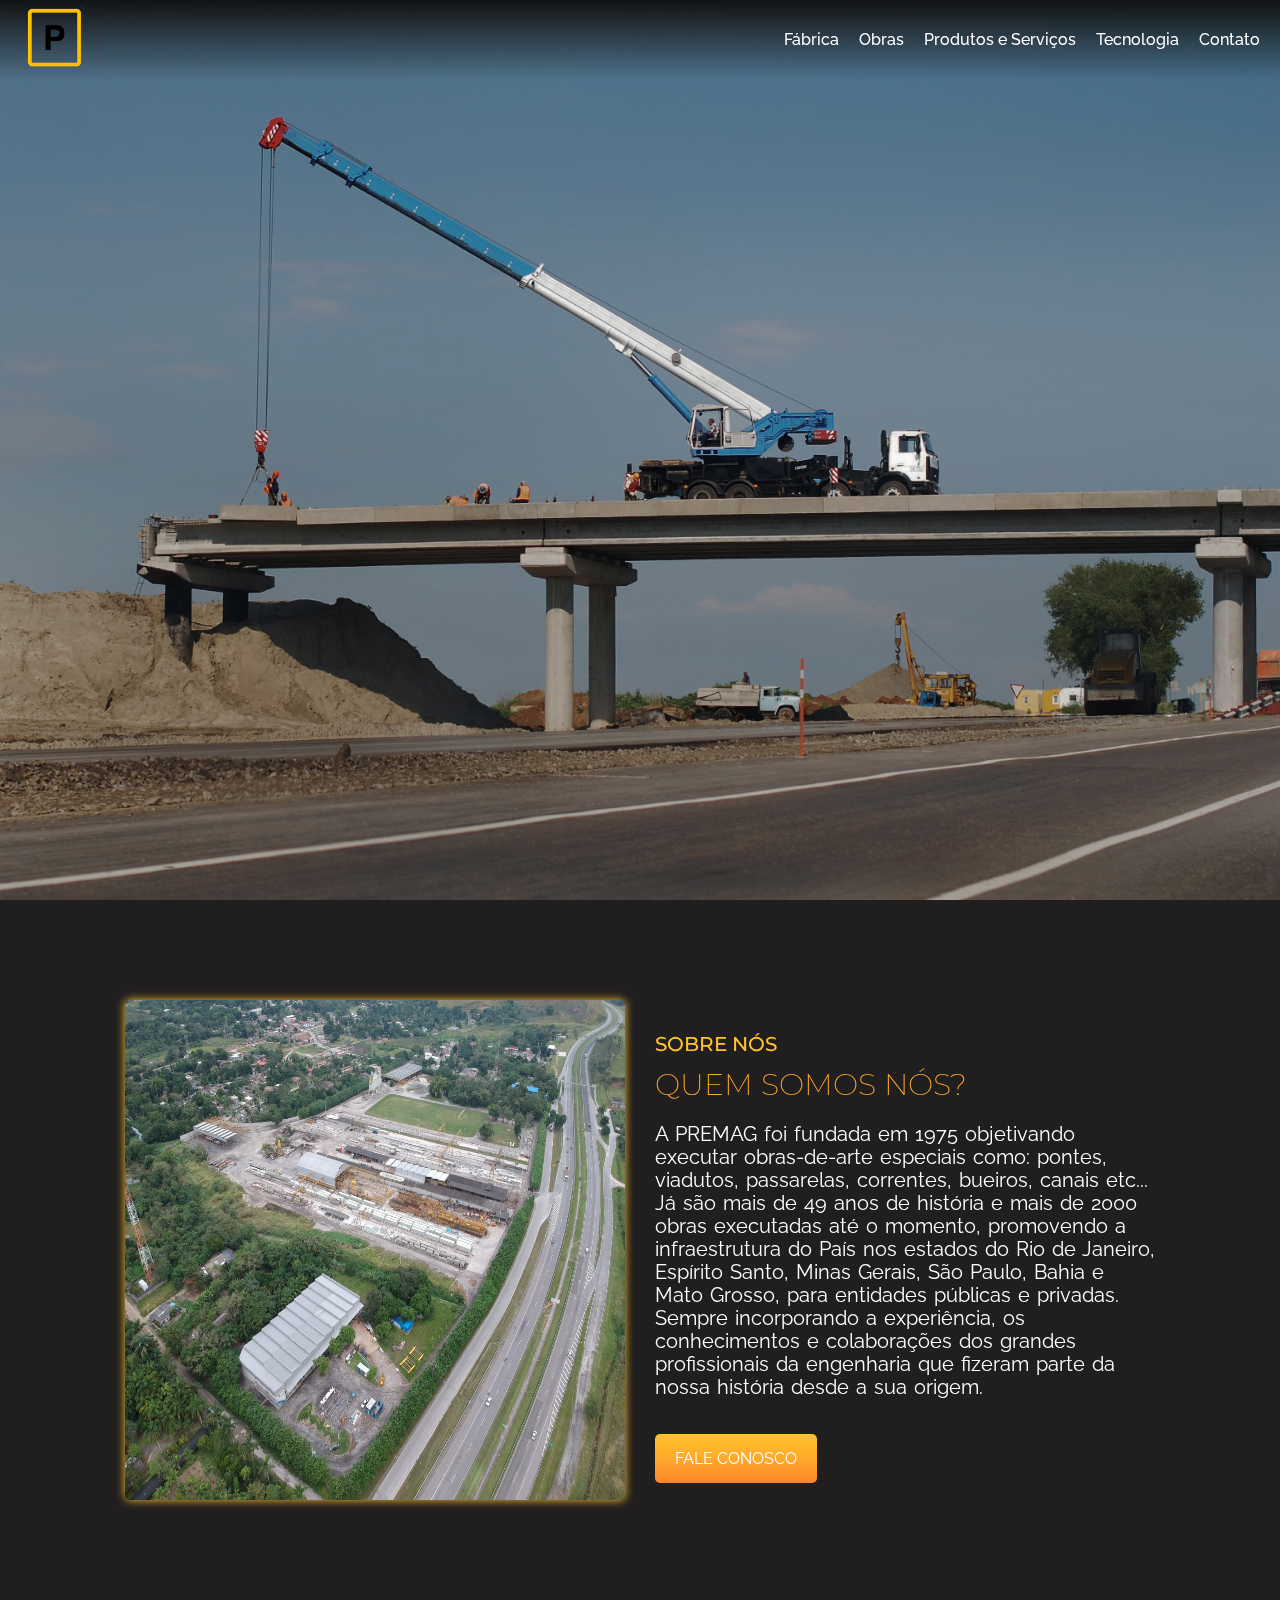
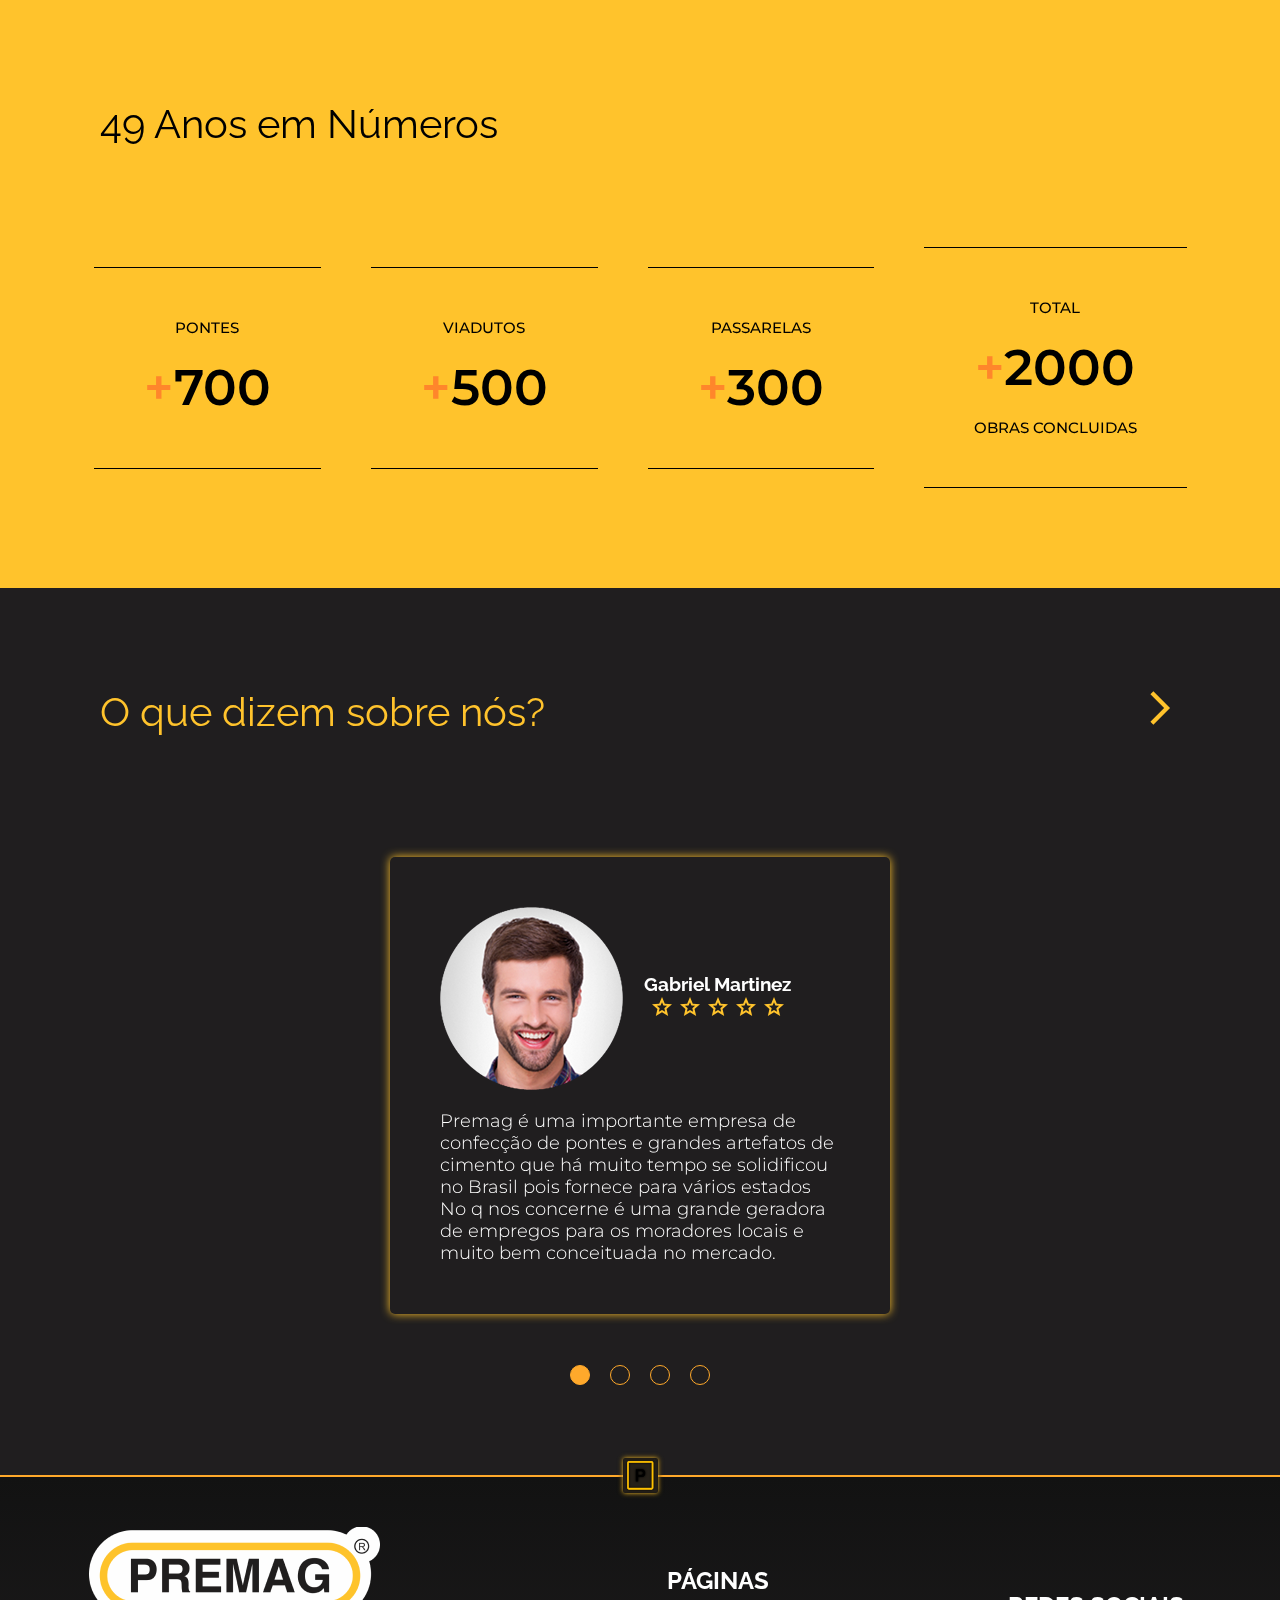
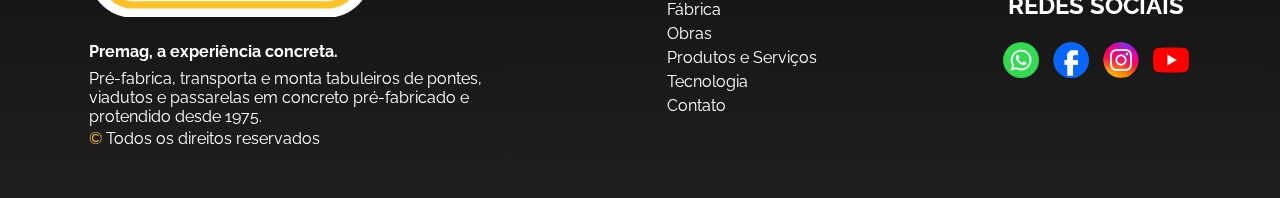
<file: index.html>
<!DOCTYPE html>
<html lang="pt-BR">
<head>
    <meta charset="UTF-8">
    <meta name="viewport" content="width=device-width, initial-scale=1.0">
    <meta name="Ian Barbosa">
    <title>Premag</title>
    <link rel="stylesheet" href="./assents/css/index.css">
    <link rel="stylesheet" href="./assents/css/responsivo.css">
    <link rel="website icon" type="png" href="./assents/imagens/logos/p-fundo-branco.png">

    <link href="https://fonts.googleapis.com/css2?family=Montserrat:ital,wght@0,100..900;1,100..900&family=Raleway:wght@100..900&family=Roboto:ital,wght@0,100;0,300;0,400;0,500;0,700;0,900;1,100;1,300;1,400;1,500;1,700;1,900&display=swap" rel="stylesheet">
</head>
<body>
    <article class="menu-tel">
        <img src="./assents/imagens/icones/fechar.svg" alt="fechar" id="fechar">
        <a href="./pages/fabrica.html">Fábrica</a>
        <a href="./pages/obras.html">Obras</a>
        <a href="./pages/produtos-servicos.html">Produtos e Serviços</a>
        <a href="./pages/tecnologia.html">Tecnologia</a>
        <a href="./pages/contato.html">Contato</a>
    </article>

    <header id="home">
        <nav class="menu">
            <a href="./index.html">
                <img src="./assents/imagens/logos/p-sem-fundo.png" alt="P logo" class="logo">
            </a>
            
            <div class="links">
                <a href="./pages/fabrica.html">Fábrica</a>
                <a href="./pages/obras.html">Obras</a>
                <a href="./pages/produtos-servicos.html">Produtos e Serviços</a>
                <a href="./pages/tecnologia.html">Tecnologia</a>
                <a href="./pages/contato.html">Contato</a>
            </div>

            <img src="./assents/imagens/icones/menu.svg" alt="menu hamburguer" class="menu-hamburguer" id="abrir">
        </nav>

        <section class="first">
            <img src="./assents/imagens/logos/premag-logo.png" alt="logo completa premag" id="logo">
            <h1 class="frase">Nossa missão é garantir a  <span>qualidade</span> dos serviços e produtos, como premissa básica, proporcionando aos seus contratantes, usuários e a todos envolvidos no processo produtivo o mais alto grau de <span>confiabilidade</span> no seu sistema de construções.</h1>
        </section>
    </header>

    <main>
        <!--SOBRE NÓS-->
        <section class="sobre">
            <img src="./assents/imagens/logos/fabrica-3.jpg" alt="fabrica premag">

            <div class="sobre-interno">
                <h1>SOBRE NÓS</h1>
                <h2>QUEM SOMOS NÓS?</h2>
                <p>A PREMAG foi fundada em 1975 objetivando executar obras-de-arte especiais como: pontes, viadutos, passarelas, correntes, bueiros, canais etc... <br>
                Já são mais de 49 anos de história e mais de 2000 obras executadas até o momento, promovendo a infraestrutura do País nos estados do Rio de Janeiro, Espírito Santo, Minas Gerais, São Paulo, Bahia e Mato Grosso, para entidades públicas e privadas. Sempre incorporando a experiência, os conhecimentos e colaborações dos grandes profissionais da engenharia que fizeram parte da nossa história desde a sua origem.
                </p>
                <a href="#" class="botao-sobre" id="aviso">FALE CONOSCO</a>
            </div>
        </section>

        <!--NUMEROS-->
        <section class="numeros">
            <h1>49 Anos em Números</h1>

            <section class="numeros-interno">
                <div class="number">
                    <p>PONTES</p>
                    <H3><span>+</span>700</H3>
                </div>
                
                <div class="number">
                    <p>VIADUTOS</p>
                    <H3><span>+</span>500</H3>
                </div>

                <div class="number">
                    <p>PASSARELAS</p>
                    <H3><span>+</span>300</H3>
                </div>

                <div class="number">
                    <p class="total">TOTAL</p>
                    <H3 ><span>+</span>2000</H3>
                    <p>OBRAS CONCLUIDAS</p>
                </div>
            </section>
        </section>

        <!--FEEDBACKS-->
        <section class="feedbacks">
            <nav class="trocas">
                <div class="esquerda">
                    <img src="./assents/imagens/icones/seta-esquerda.svg" alt="esquerda" id="se1">
                    <img src="./assents/imagens/icones/seta-esquerda.svg" alt="esquerda" id="se2">
                    <img src="./assents/imagens/icones/seta-esquerda.svg" alt="esquerda" id="se3">
                </div>
                <div class="direita">
                    <img src="./assents/imagens/icones/seta-direita.svg" alt="direita" id="sd1">
                    <img src="./assents/imagens/icones/seta-direita.svg" alt="direita" id="sd2">
                    <img src="./assents/imagens/icones/seta-direita.svg" alt="direita" id="sd3">
                </div>
            </nav>

            <h1>O que dizem sobre nós?</h1>

            <section class="feedbacks-container">
                <div class="feedback" id="one">
                    <div class="pessoa">
                        <img src="./assents/imagens/feedbacks/homem1.png" alt="personagem1" class="personagem">
                        <div>
                            <h3 class="nome">Gabriel Martinez</h3>
                            <nav class="estrelas">
                                <img src="./assents/imagens/icones/estrela.svg" alt="estrela">
                                <img src="./assents/imagens/icones/estrela.svg" alt="estrela">
                                <img src="./assents/imagens/icones/estrela.svg" alt="estrela">
                                <img src="./assents/imagens/icones/estrela.svg" alt="estrela">
                                <img src="./assents/imagens/icones/estrela.svg" alt="estrela">
                            </nav>
                        </div>
                    </div>

                    <p>Premag  é uma importante empresa de confecção de pontes e grandes artefatos de cimento que há muito tempo se solidificou no Brasil pois fornece para vários estados No q nos concerne é uma grande geradora de empregos para os moradores locais e muito bem conceituada no mercado.</p>
                </div>

                <div class="feedback" id="two">
                    <div class="pessoa">
                        <img src="./assents/imagens/feedbacks/homem2.png" alt="personagem2" class="personagem">
                        <div>
                            <h3 class="nome">Tarcisio Correa </h3>
                            <nav class="estrelas">
                                <img src="./assents/imagens/icones/estrela.svg" alt="estrela">
                                <img src="./assents/imagens/icones/estrela.svg" alt="estrela">
                                <img src="./assents/imagens/icones/estrela.svg" alt="estrela">
                            </nav>
                        </div>
                    </div>

                    <p>Empresa de construção de estruturas pré-moldadas de grande porte. Bem estruturada e organizada.</p>
                </div>

                <div class="feedback" id="three">
                    <div class="pessoa">
                        <img src="./assents/imagens/feedbacks/mulher1.png" alt="personagem3"class="personagem">
                        <div>
                            <h3 class="nome">Ellen Patricia</h3>
                            <nav class="estrelas">
                                <img src="./assents/imagens/icones/estrela.svg" alt="estrela">
                                <img src="./assents/imagens/icones/estrela.svg" alt="estrela">
                                <img src="./assents/imagens/icones/estrela.svg" alt="estrela">
                                <img src="./assents/imagens/icones/estrela.svg" alt="estrela">
                            </nav>
                        </div>
                    </div>

                    <p>Empresa ótima. Infraestrutura maravilhosa.</p>
                </div>

                <div class="feedback" id="four">
                    <div class="pessoa">
                        <img src="./assents/imagens/feedbacks/mulher2.png" alt="personagem4" class="personagem">
                        <div>
                            <h3 class="nome">Fernanda Ferraz</h3>
                            <nav class="estrelas">
                                <img src="./assents/imagens/icones/estrela.svg" alt="estrela">
                                <img src="./assents/imagens/icones/estrela.svg" alt="estrela">
                                <img src="./assents/imagens/icones/estrela.svg" alt="estrela">
                                <img src="./assents/imagens/icones/estrela.svg" alt="estrela">
                            </nav>
                        </div>
                    </div>

                    <p>Empresa especializada em pré-moldados, passarelas, viadutos...</p>
                </div>
            </section>

            <div class="indicadores">
                <nav class="bola" id="one1"></nav>
                <nav class="bola" id="one2"></nav>
                <nav class="bola" id="one3"></nav>
                <nav class="bola" id="one4"></nav>
            </div>

            <div class="logo-detalhe">
                <img src="./assents/imagens/logos/p-sem-fundo.png" alt="p logo">
            </div>
        </section>
    </main>

    <footer>
        <div class="logo-frase">
            <img src="./assents/imagens/logos/premag-logo.png" alt="logo completa premag"> <br>
            <strong>Premag, a experiência concreta.</strong>
            <p>Pré-fabrica, transporta e monta tabuleiros de pontes, viadutos e passarelas em concreto pré-fabricado e protendido desde 1975.</p>
            <p><span>©</span> Todos os direitos reservados</p>
        </div>
    
        <div class="paginacao">
            <h2>PÁGINAS</h2>
            <a href="./pages/fabrica.html">Fábrica</a>
            <a href="./pages/obras.html">Obras</a>
            <a href="./pages/produtos-servicos.html">Produtos e Serviços</a>
            <a href="./pages/tecnologia.html">Tecnologia</a>
            <a href="./pages/contato.html">Contato</a>
        </div>

        <div class="redes-sociais">
            <h2>REDES SOCIAIS</h2>
            <nav class="redes">
                <a href="#">
                    <img src="./assents/imagens/icones/whats.png" alt="whatsApp" class="w-i-f-y">
                </a>
                <a href="#">
                    <img src="./assents/imagens/icones/face.png" alt="facebook" class="w-i-f-y">
                </a>
                <a href="#">
                    <img src="./assents/imagens/icones/instagram.jpg" alt="instagram" class="w-i-f-y">
                </a>
                <a href="https://www.youtube.com/@premagsistemadeconstrucoes3000">
                  <img src="./assents/imagens/icones/youtube.png" alt="youtube" class="w-i-f-y">  
                </a>
            </nav>
        </div>
    </footer>

    <script src="./assents/js/script.js"></script>
</body>
</html>
</file>
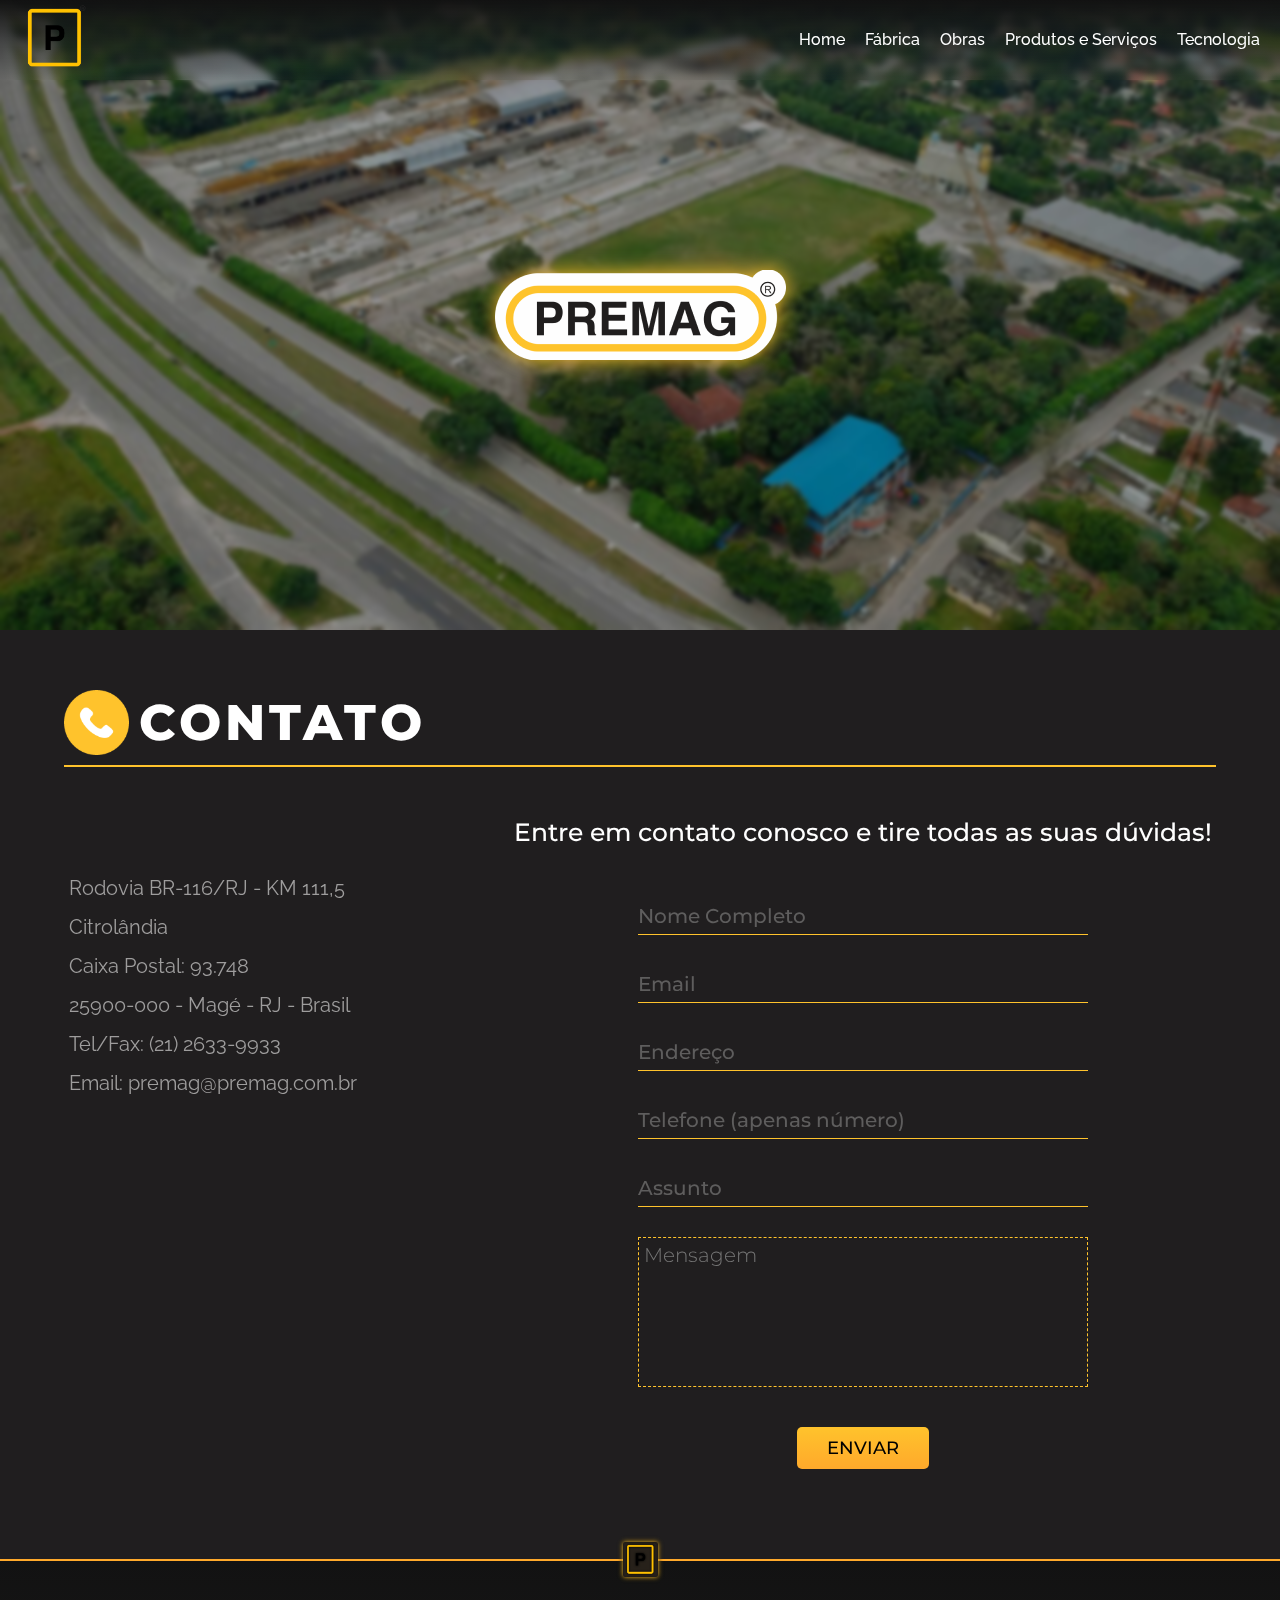
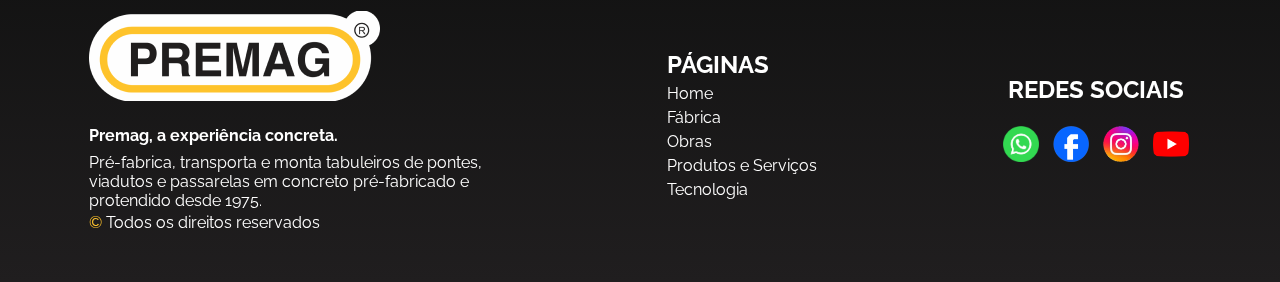
<file: pages/contato.html>
<!DOCTYPE html>
<html lang="pt-BR">

<head>
    <meta charset="UTF-8">
    <meta name="viewport" content="width=device-width, initial-scale=1.0">
    <title>Contato</title>
    <link rel="stylesheet" href="./e-assents/css/contato.css">
    <link rel="stylesheet" href="./e-assents/css/e-responsivo.css">
    <link rel="website icon" type="png" href="../assents/imagens/logos/p-fundo-branco.png">

    <link href="https://fonts.googleapis.com/css2?family=Montserrat:ital,wght@0,100..900;1,100..900&family=Raleway:wght@100..900&family=Roboto:ital,wght@0,100;0,300;0,400;0,500;0,700;0,900;1,100;1,300;1,400;1,500;1,700;1,900&display=swap" rel="stylesheet">
</head>

<body>
    <article class="menu-tel">
        <img src="../assents/imagens/icones/fechar.svg" alt="fechar" id="fechar">
        <a href="../index.html">Home</a>
        <a href="./fabrica.html">Fábrica</a>
        <a href="./obras.html">Obras</a>
        <a href="./produtos-servicos.html">Produtos e Serviços</a>
        <a href="./tecnologia.html">Tecnologia</a>
    </article>
    
    <header>
        <nav class="menu">
            <a href="../index.html">
                <img src="../assents/imagens/logos/p-sem-fundo.png" alt="P logo" class="logo">
            </a>
            
            <div class="links">
                <a href="../index.html">Home</a>
                <a href="./fabrica.html">Fábrica</a>
                <a href="./obras.html">Obras</a>
                <a href="./produtos-servicos.html">Produtos e Serviços</a>
                <a href="./tecnologia.html">Tecnologia</a>
            </div>

            <img src="../assents/imagens/icones/menu.svg" alt="menu hamburguer" class="menu-hamburguer" id="abrir">
        </nav>

        <section class="container-imagem">
            <img src="../assents/imagens/logos/premag-logo.png" alt="logo completa premag" class="imagem">
        </section>
    </header>
    
    <main>
        <section class="container">
            <div class="container-titulo">
                <img src="../assents/imagens/icones/contato.png" alt="produtos e servicos" class="icone">
                <h1 class="titulo">CONTATO</h1>
            </div>
            
            <section class="contato">
                <div class="mapa">
                    <p>Rodovia BR-116/RJ - KM 111,5</p>
                    <p>Citrolândia</p>
                    <p>Caixa Postal: 93.748</p>
                    <p>25900-000 - Magé - RJ - Brasil</p>
                    <p>Tel/Fax: (21) 2633-9933</p>
                    <p>Email: premag@premag.com.br</p>

                    <iframe src="https://www.google.com/maps/embed?pb=!1m18!1m12!1m3!1d2376.6977143072377!2d-43.017792146183346!3d-22.588020223487145!2m3!1f0!2f0!3f0!3m2!1i1024!2i768!4f13.1!3m3!1m2!1s0x99bad2bf7ed661%3A0xe8cf8da35e7c6264!2sPREMAG%20-%20Sistema%20de%20Constru%C3%A7%C3%B5es%20Ltda.!5e1!3m2!1spt-BR!2sbr!4v1735050476041!5m2!1spt-BR!2sbr" style="border:0;" allowfullscreen="" loading="lazy" referrerpolicy="no-referrer-when-downgrade"></iframe>
                </div>

                <form action="">
                    <div class="formulario">
                        <h1>Entre em contato conosco e tire todas as suas dúvidas!</h1>

                        <input type="text" placeholder="Nome Completo" required>
                        <input type="email" placeholder="Email" required>
                        <input type="text" placeholder="Endereço" required>
                        <input type="number" placeholder="Telefone (apenas número)" required>
                        <input type="text" placeholder="Assunto" required>
                        <textarea  placeholder="Mensagem"></textarea>

                        <button>ENVIAR</button>
                    </div>
                </form>
            </section>
            
            <div class="logo-detalhe">
                <img src="../assents/imagens/logos/p-sem-fundo.png" alt="p logo">
            </div>
        </section>
    </main>

    <footer>
        <div class="logo-frase">
            <img src="../assents/imagens/logos/premag-logo.png" alt="logo premag"> <br>
            <strong>Premag, a experiência concreta.</strong>
            <p>Pré-fabrica, transporta e monta tabuleiros de pontes, viadutos e passarelas em concreto pré-fabricado e protendido desde 1975.</p>
            <p><span>©</span> Todos os direitos reservados</p>
        </div>

        <div class="paginacao">
            <h2>PÁGINAS</h2>
            <a href="../index.html">Home</a>
            <a href="./fabrica.html">Fábrica</a>
            <a href="./obras.html">Obras</a>
            <a href="./produtos-servicos.html">Produtos e Serviços</a>
            <a href="./tecnologia.html">Tecnologia</a>
        </div>

        <div class="redes-sociais">
            <h2>REDES SOCIAIS</h2>
            <nav class="redes">
                <a href="#">
                    <img src="../assents/imagens/icones/whats.png" alt="whatsApp" class="w-i-f-y">
                </a>
                <a href="#">
                    <img src="../assents/imagens/icones/face.png" alt="facebook" class="w-i-f-y">
                </a>
                <a href="#">
                    <img src="../assents/imagens/icones/instagram.jpg" alt="instagram" class="w-i-f-y">
                </a>
                <a href="https://www.youtube.com/@premagsistemadeconstrucoes3000">
                  <img src="../assents/imagens/icones/youtube.png" alt="youtube" class="w-i-f-y">  
                </a>
            </nav>
        </div>
    </footer>

    <script src="./d-assents/js/tecnologia.js"></script>
</body>
</html>
</file>
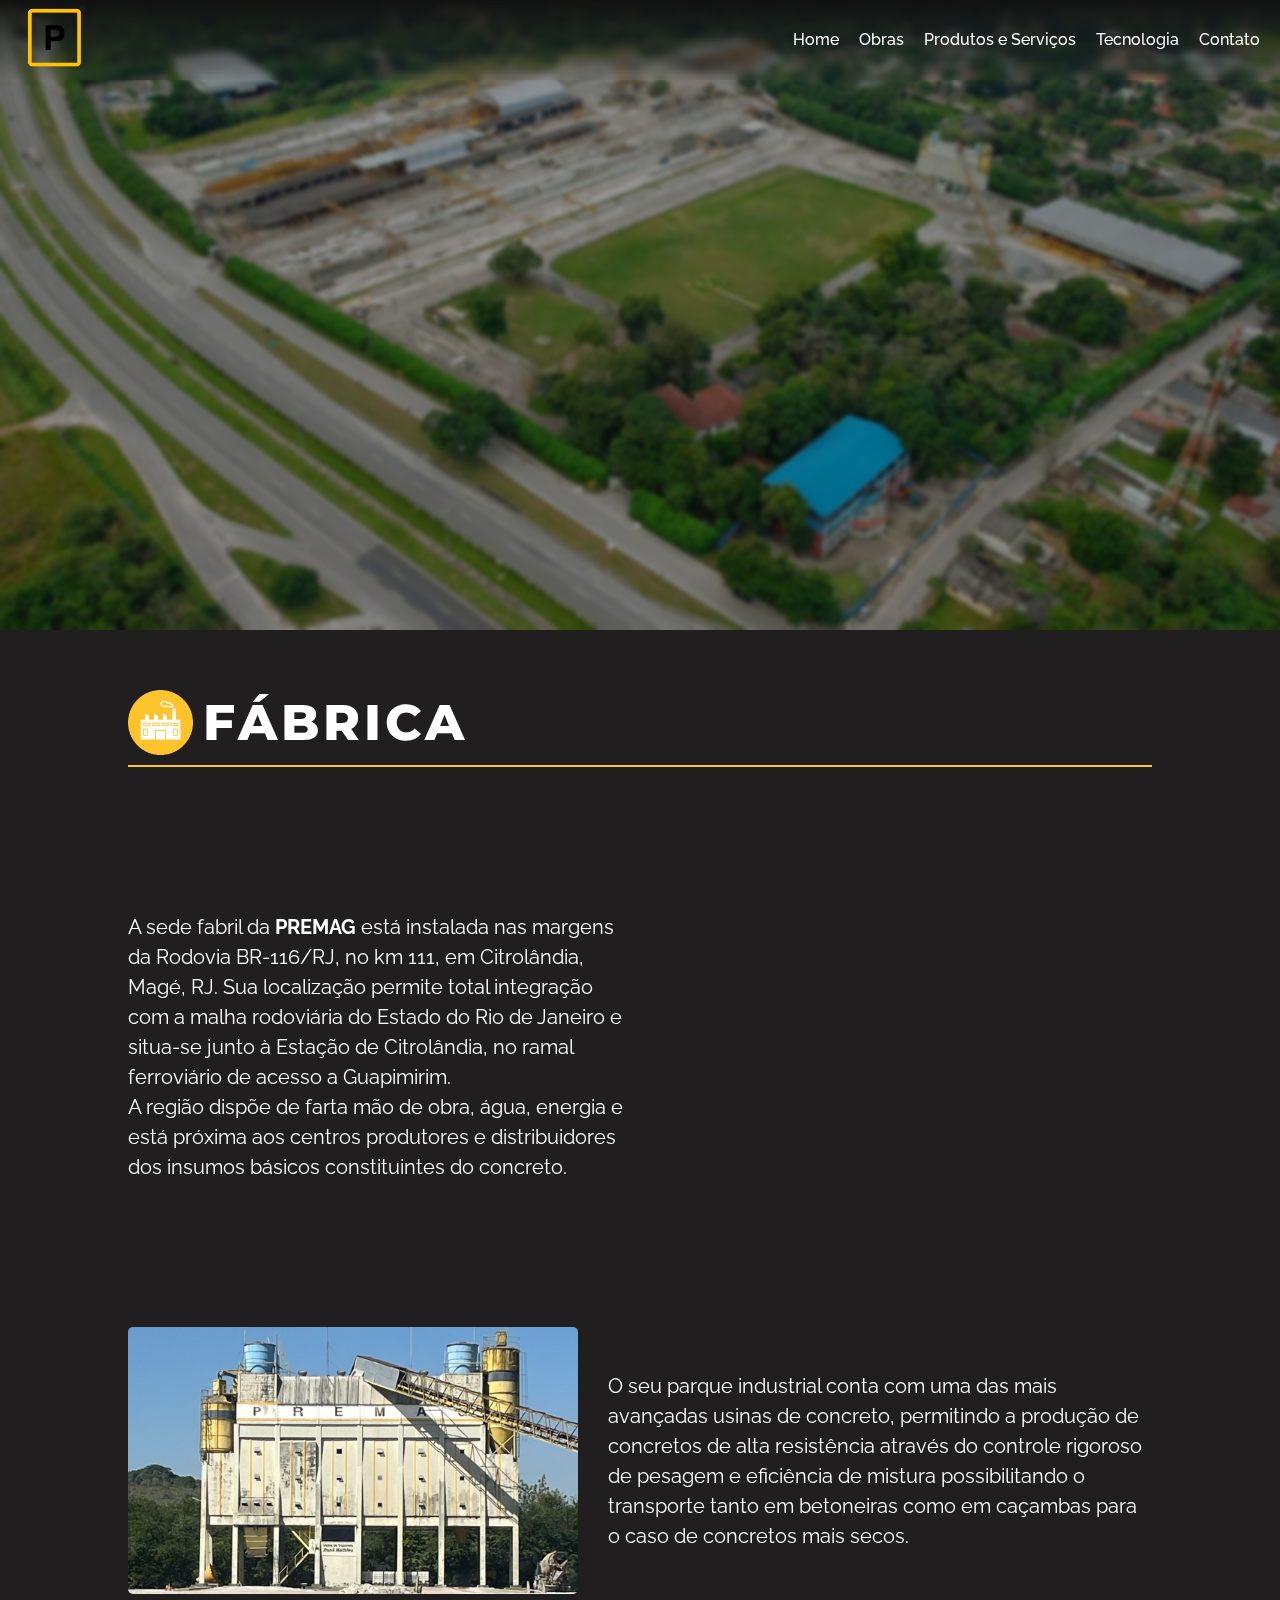
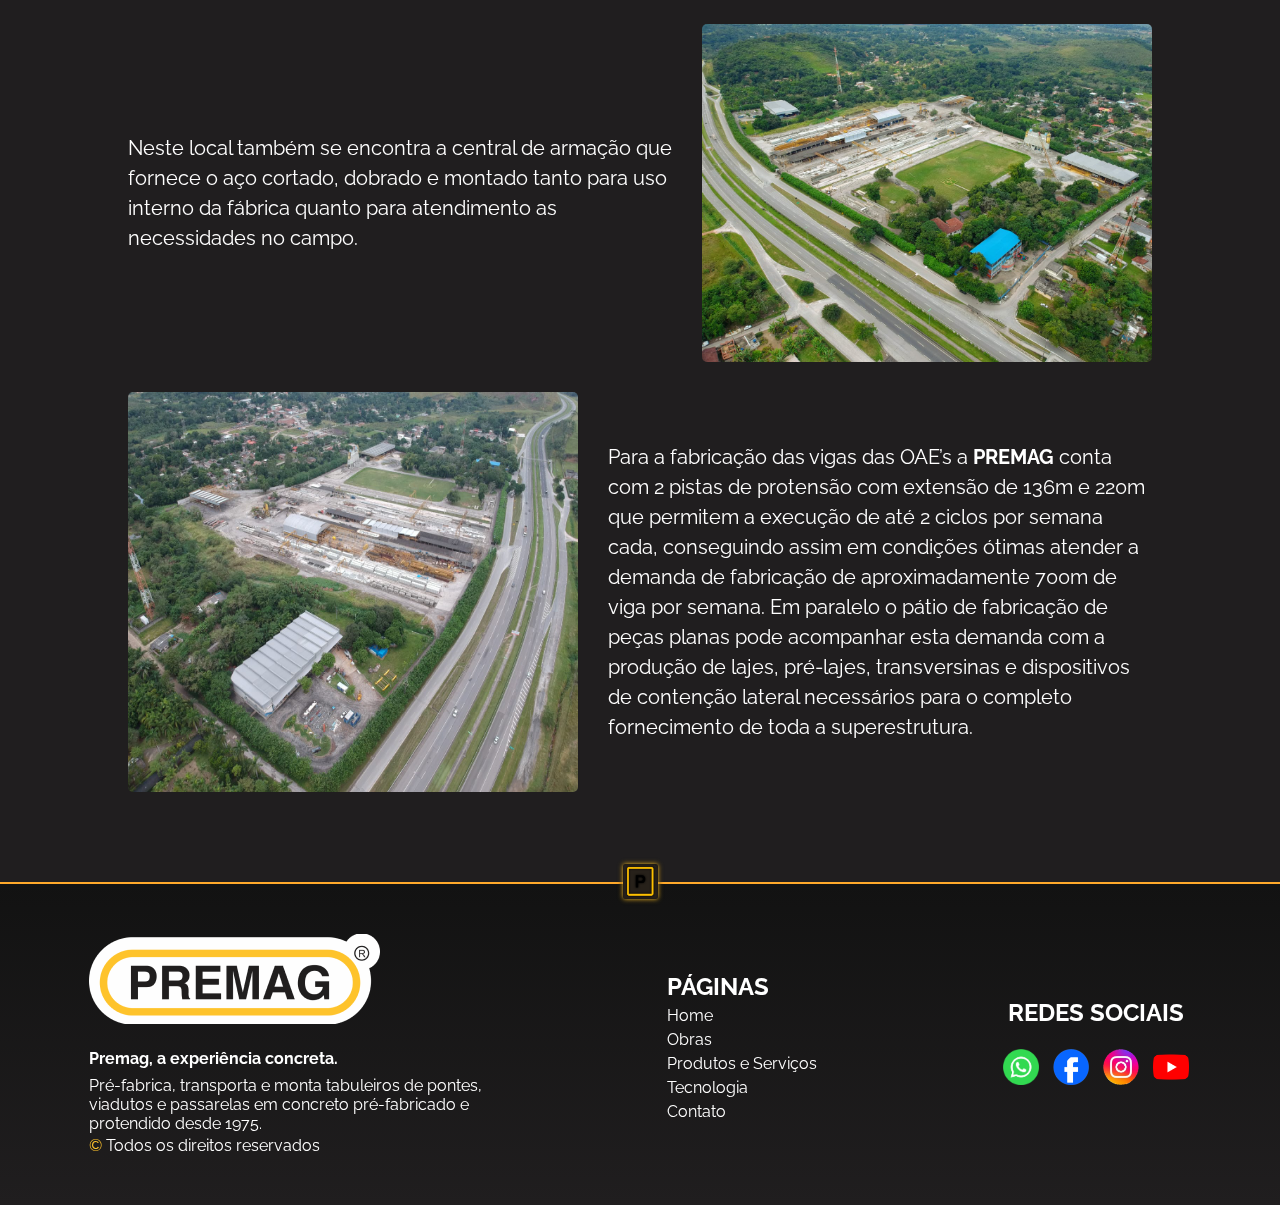
<file: pages/fabrica.html>
<!DOCTYPE html>
<html lang="pt-BR">
<head>
    <meta charset="UTF-8">
    <meta name="viewport" content="width=device-width, initial-scale=1.0">
    <meta name="Ian Barbosa">
    <title>Fábrica</title>
    <link rel="stylesheet" href="./a-assents/css/fabrica.css">
    <link rel="stylesheet" href="./a-assents/css/a-responsivo.css">
    <link rel="website icon" type="png" href="../assents/imagens/logos/p-fundo-branco.png">
    
    <link href="https://fonts.googleapis.com/css2?family=Montserrat:ital,wght@0,100..900;1,100..900&family=Raleway:wght@100..900&family=Roboto:ital,wght@0,100;0,300;0,400;0,500;0,700;0,900;1,100;1,300;1,400;1,500;1,700;1,900&display=swap" rel="stylesheet">
</head>
<body>

    <article class="menu-tel">
        <img src="../assents/imagens/icones/fechar.svg" alt="fechar" id="fechar">
        <a href="../index.html">Home</a>
        <a href="./obras.html">Obras</a>
        <a href="./produtos-servicos.html">Produtos e Serviços</a>
        <a href="./tecnologia.html">Tecnologia</a>
        <a href="./contato.html">Contato</a>
    </article>

    <header>
        <nav class="menu">
            <a href="../index.html">
                <img src="../assents/imagens/logos/p-sem-fundo.png" alt="P logo" class="logo">  
            </a>
            
            <div class="links">
                <a href="../index.html">Home</a>
                <a href="./obras.html">Obras</a>
                <a href="./produtos-servicos.html">Produtos e Serviços</a>
                <a href="./tecnologia.html">Tecnologia</a>
                <a href="./contato.html">Contato</a>
            </div>

            <img src="../assents/imagens/icones/menu.svg" alt="menu hamburguer" class="menu-hamburguer" id="abrir">
        </nav>

        <section class="container-imagem">
            <img src="../assents/imagens/logos/premag-logo.png" alt="logo completa premag" class="imagem">
        </section>
    </header>

    <main>
        <section class="container">
            <div class="container-titulo">
                <img src="../assents/imagens/icones/fabrica.png" alt="fabrica" class="icone">
                <h1 class="titulo">FÁBRICA</h1>
            </div>
            
            <div class="container-interno-map" id="A1">
                <nav>
                   <p class="texto">A sede fabril da <strong>PREMAG</strong>  está instalada nas margens da Rodovia BR-116/RJ, no km 111, em Citrolândia, Magé, RJ. Sua localização permite total integração com a malha rodoviária do Estado do Rio de Janeiro e situa-se junto à Estação de Citrolândia, no ramal ferroviário de acesso a Guapimirim.</p>
                    <p class="texto">A região dispõe de farta mão de obra, água, energia e está próxima aos centros produtores e distribuidores dos insumos básicos constituintes do concreto.</p> 
                </nav>

                <iframe src="https://www.google.com/maps/embed?pb=!1m18!1m12!1m3!1d2376.6956832859837!2d-43.018229149872184!3d-22.58813791728587!2m3!1f0!2f0!3f0!3m2!1i1024!2i768!4f13.1!3m3!1m2!1s0x99bad2bf7ed661%3A0xe8cf8da35e7c6264!2sPREMAG%20-%20Sistema%20de%20Constru%C3%A7%C3%B5es%20Ltda.!5e1!3m2!1spt-BR!2sbr!4v1734723473875!5m2!1spt-BR!2sbr" width="450" height="450" style="border:0;" allowfullscreen="" loading="lazy" referrerpolicy="no-referrer-when-downgrade"></iframe>
            </div>

            <div class="container-interno-map" id="A2">
                <img src="../assents/imagens/logos/fabrica.jpg" alt="fabrica premag" class="imagem-fabrica">

                <nav>
                   <p class="texto">O seu parque industrial conta com uma das mais avançadas usinas de concreto, permitindo a produção de concretos de alta resistência através do controle rigoroso de pesagem e eficiência de mistura possibilitando o transporte tanto em betoneiras como em caçambas para o caso de concretos mais secos.</p>
                </nav>
            </div>

            <div class="container-interno-map" id="A3">
                <nav>
                   <p class="texto">Neste local também se encontra a central de armação que fornece o aço cortado, dobrado e montado tanto para uso interno da fábrica quanto para atendimento as necessidades no campo.</p>
                </nav>
            
                <img src="../assents/imagens/logos/fabrica-2.jpg" alt="fabrica premag" class="imagem-fabrica">
            </div>
            
            <div class="container-interno-map" id="A4">
                <img src="../assents/imagens/logos/fabrica-3.jpg" alt="fabrica premag" class="imagem-fabrica-2">

                <nav>
                   <p class="texto">Para a fabricação das vigas das OAE’s a  <strong>PREMAG</strong> conta com 2 pistas de protensão com extensão de 136m e 220m que permitem a execução de até 2 ciclos por semana cada, conseguindo assim em condições ótimas atender a demanda de fabricação de aproximadamente 700m de viga por semana. Em paralelo o pátio de fabricação de peças planas pode acompanhar esta demanda com a produção de lajes, pré-lajes, transversinas e dispositivos de contenção lateral necessários para o completo fornecimento de toda a superestrutura.</p>
                </nav>
            </div>

            <div class="logo-detalhe">
                <img src="../assents/imagens/logos/p-sem-fundo.png" alt="p logo">
            </div>
        </section>
    </main>

    <footer>
        <div class="logo-frase">
            <img src="../assents/imagens/logos/premag-logo.png" alt="logo completa premag"> <br>
            <strong>Premag, a experiência concreta.</strong>
            <p>Pré-fabrica, transporta e monta tabuleiros de pontes, viadutos e passarelas em concreto pré-fabricado e protendido desde 1975.</p>
            <p><span>©</span> Todos os direitos reservados</p>
        </div>

        <div class="paginacao">
            <h2>PÁGINAS</h2>
            <a href="../index.html">Home</a>
            <a href="./obras.html">Obras</a>
            <a href="./produtos-servicos.html">Produtos e Serviços</a>
            <a href="./tecnologia.html">Tecnologia</a>
            <a href="./contato.html">Contato</a>
        </div>

        <div class="redes-sociais">
            <h2>REDES SOCIAIS</h2>
            <nav class="redes">
                <a href="#">
                    <img src="../assents/imagens/icones/whats.png" alt="whatsApp" class="w-i-f-y">
                </a>
                <a href="#">
                    <img src="../assents/imagens/icones/face.png" alt="facebook" class="w-i-f-y">
                </a>
                <a href="#">
                    <img src="../assents/imagens/icones/instagram.jpg" alt="instagram" class="w-i-f-y">
                </a>
                <a href="https://www.youtube.com/@premagsistemadeconstrucoes3000">
                  <img src="../assents/imagens/icones/youtube.png" alt="youtube" class="w-i-f-y">  
                </a>
            </nav>
        </div>
    </footer>

    <script src="./a-assents/js/fabrica.js"></script>
</body>
</html>
</file>
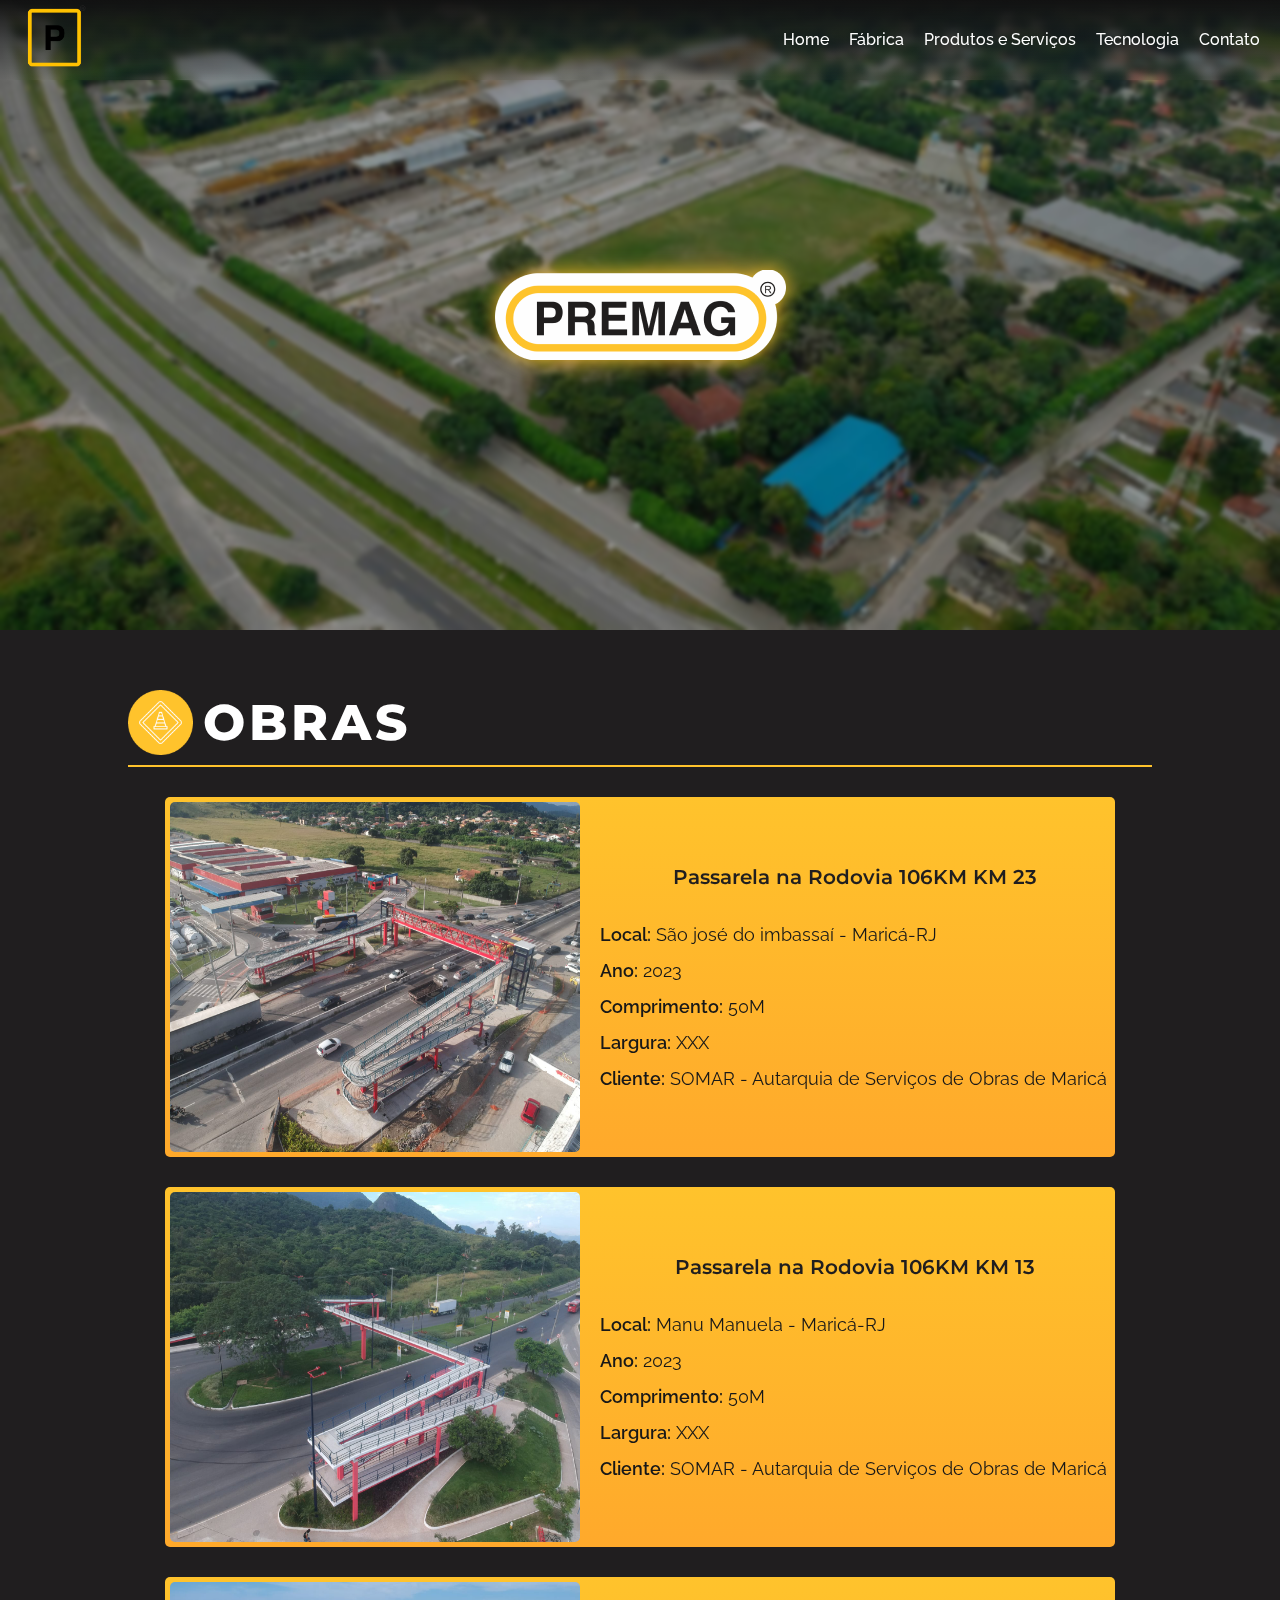
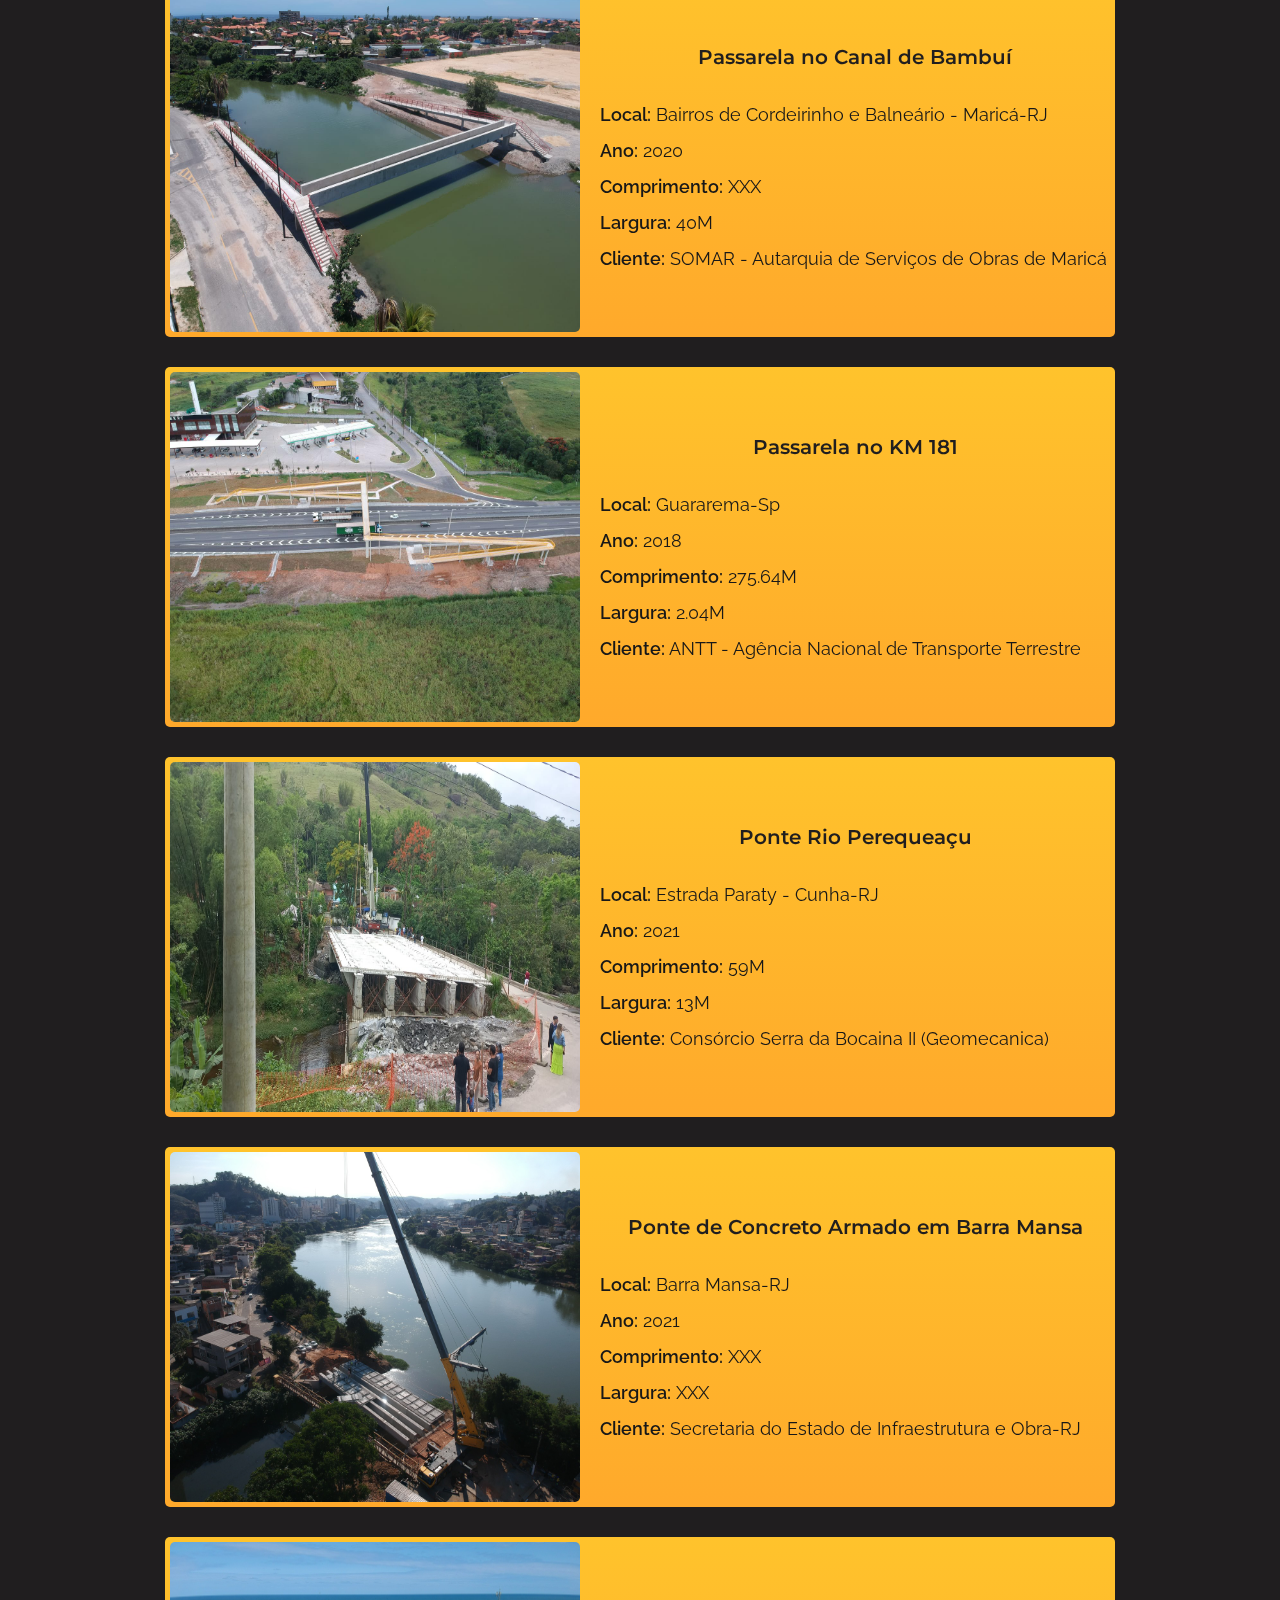
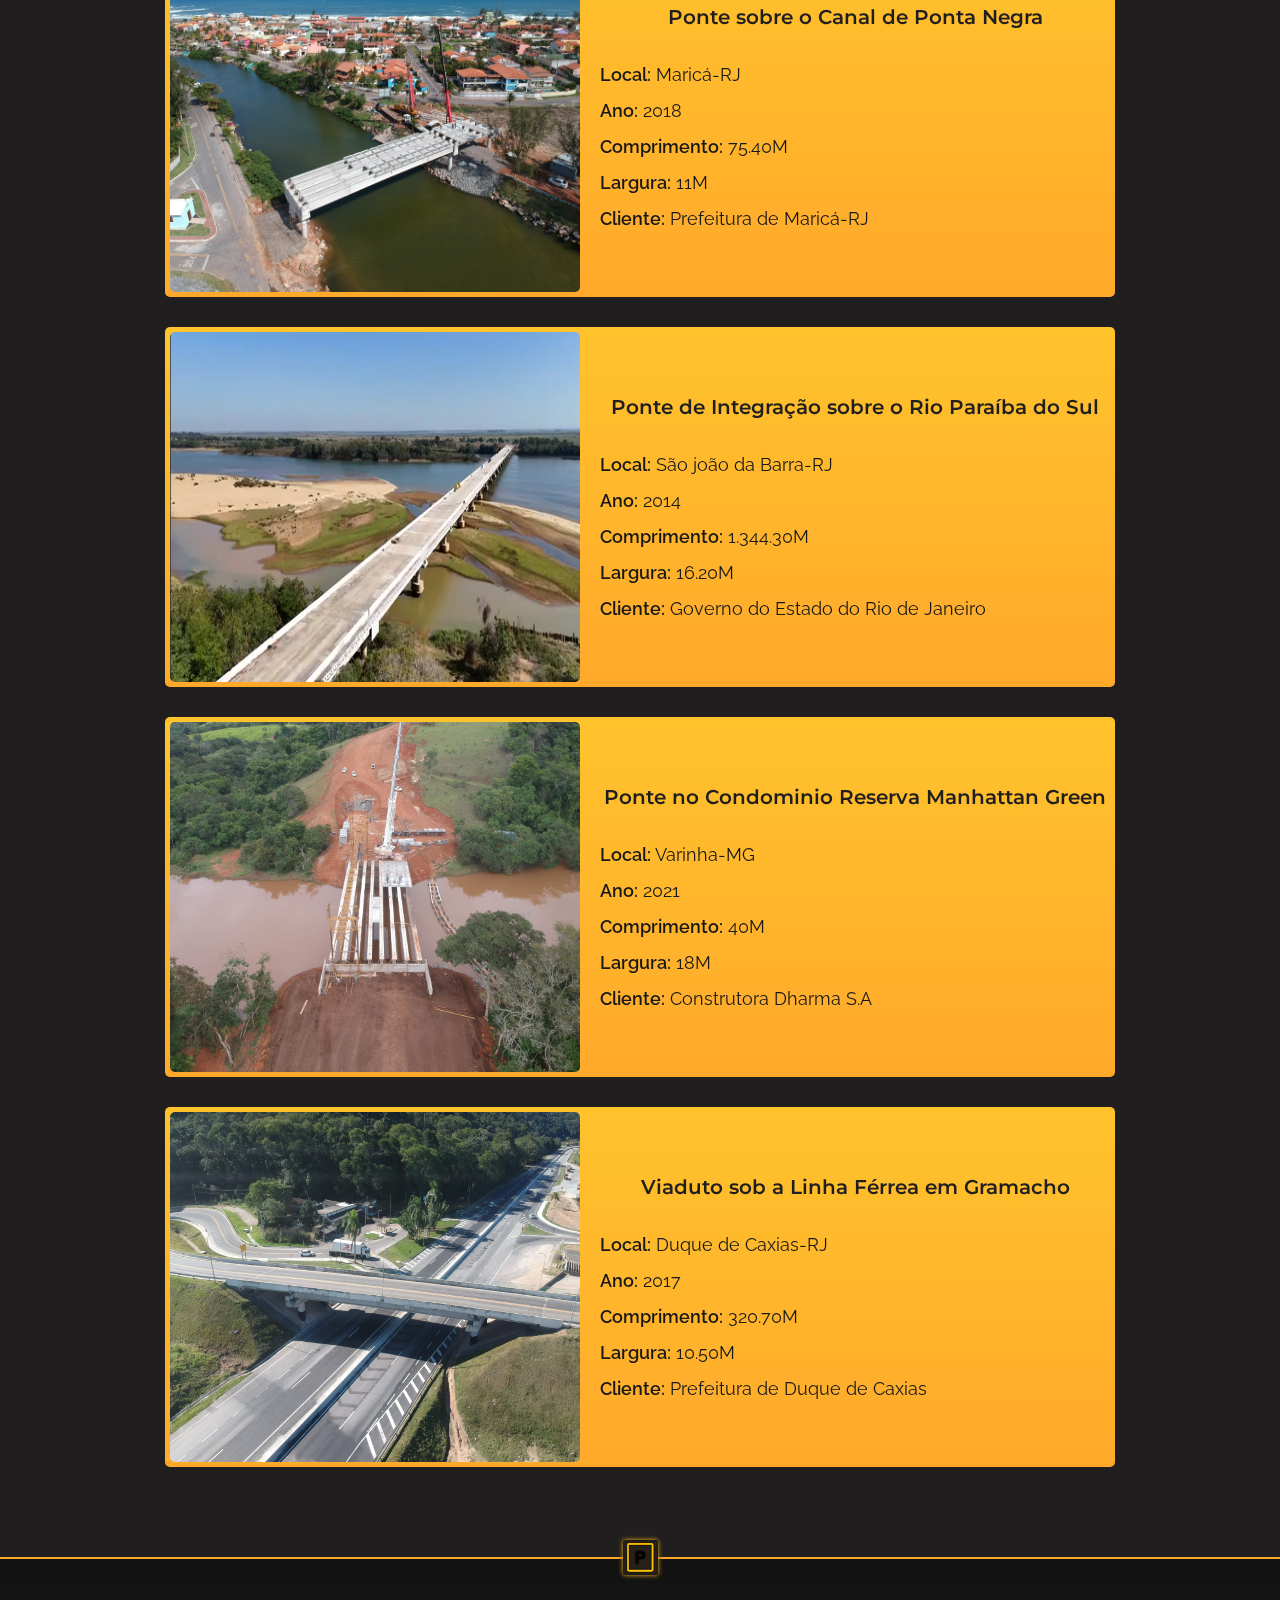
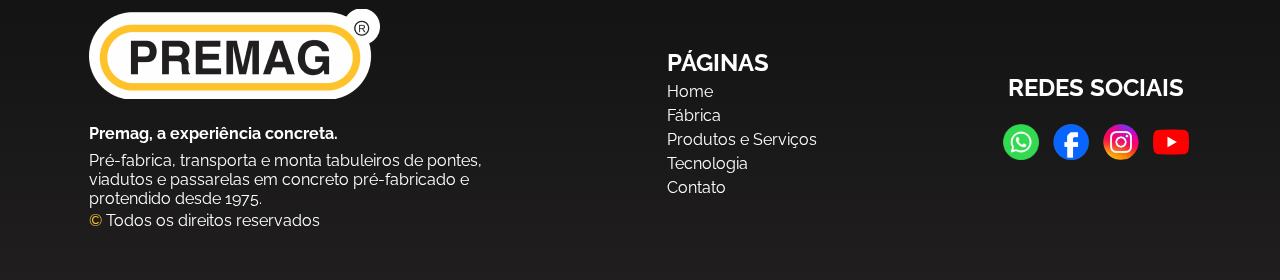
<file: pages/obras.html>
<!DOCTYPE html>
<html lang="pt-BR">
<head>
    <meta charset="UTF-8">
    <meta name="viewport" content="width=device-width, initial-scale=1.0">
    <meta name="Ian Barbosa">
    <title>Obras</title>
    <link rel="stylesheet" href="./b-assents/css/obras.css">
    <link rel="stylesheet" href="./b-assents/css/b-responsivo.css">
    <link rel="website icon" type="png" href="../assents/imagens/logos/p-fundo-branco.png">
    
    <link href="https://fonts.googleapis.com/css2?family=Montserrat:ital,wght@0,100..900;1,100..900&family=Raleway:wght@100..900&family=Roboto:ital,wght@0,100;0,300;0,400;0,500;0,700;0,900;1,100;1,300;1,400;1,500;1,700;1,900&display=swap" rel="stylesheet">
</head>
<body>

    <article class="menu-tel">
        <img src="../assents/imagens/icones/fechar.svg" alt="fechar" id="fechar">
        <a href="../index.html">Home</a>
        <a href="./fabrica.html">Fábrica</a>
        <a href="./produtos-servicos.html">Produtos e Serviços</a>
        <a href="./tecnologia.html">Tecnologia</a>
        <a href="./contato.html">Contato</a>
    </article>

    <header>
        <nav class="menu">
            <a href="../index.html">
                <img src="../assents/imagens/logos/p-sem-fundo.png" alt="P logo" class="logo">   
            </a>

            <div class="links">
                <a href="../index.html">Home</a>
                <a href="./fabrica.html">Fábrica</a>
                <a href="./produtos-servicos.html">Produtos e Serviços</a>
                <a href="./tecnologia.html">Tecnologia</a>
                <a href="./contato.html">Contato</a>
            </div>

            <img src="../assents/imagens/icones/menu.svg" alt="menu hamburguer" class="menu-hamburguer" id="abrir">
        </nav>

        <section class="container-imagem">
            <img src="../assents/imagens/logos/premag-logo.png" alt="logo completa premag" class="imagem">
        </section>
    </header>

    <main>
        <section class="container">
            <div class="container-titulo">
                <img src="../assents/imagens/icones/obra.png" alt="Obras" class="icone">
                <h1 class="titulo">OBRAS</h1>
            </div>

            <section class="todas-obras">
                <div class="estrutura">
                    <img src="../assents/imagens/passarelas/passsarela-rododovia-106-23.jpg" alt="Passarela na Rodovia 106KM KM 23">
                    
                    <div class="espe">
                        <nav>
                            <h1>Passarela na Rodovia 106KM KM 23</h1>
                        </nav>
                        <p><span>Local:</span> São josé do imbassaí - Maricá-RJ</p>
                        <p><span>Ano:</span> 2023</p>
                        <p><span>Comprimento:</span> 50M</p>
                        <p><span>Largura:</span> XXX</p>
                        <p><span>Cliente:</span> SOMAR - Autarquia de Serviços de Obras de Maricá</p>
                    </div>
                </div>

                <div class="estrutura">
                    <img src="../assents/imagens/passarelas/passarela-rodovia-RJ-106-13.jpg" alt="Passarela na Rodovia 106KM KM 13">
                    
                    <div class="espe">
                        <nav>
                            <h1>Passarela na Rodovia 106KM KM 13</h1>
                        </nav>
                        <p><span>Local:</span> Manu Manuela - Maricá-RJ</p>
                        <p><span>Ano:</span> 2023</p>
                        <p><span>Comprimento:</span> 50M</p>
                        <p><span>Largura:</span> XXX</p>
                        <p><span>Cliente:</span> SOMAR - Autarquia de Serviços de Obras de Maricá</p>
                    </div>
                </div>

                <div class="estrutura">
                    <img src="../assents/imagens/passarelas/passarela-canal-bambuí.jpeg" alt="Passarela na Rodovia 106KM KM 13">
                    
                    <div class="espe">
                        <nav>
                            <h1>Passarela no Canal de Bambuí</h1>
                        </nav>
                        <p><span>Local:</span> Bairros de Cordeirinho e Balneário - Maricá-RJ</p>
                        <p><span>Ano:</span> 2020</p>
                        <p><span>Comprimento:</span> XXX</p>
                        <p><span>Largura:</span> 40M</p>
                        <p><span>Cliente:</span> SOMAR - Autarquia de Serviços de Obras de Maricá</p>
                    </div>
                </div>

                <div class="estrutura">
                    <img src="../assents/imagens/passarelas/passarela-rodovia-181.jpeg" alt="Passarela no KM 181">
                    
                    <div class="espe">
                        <nav>
                            <h1>Passarela no KM 181</h1>
                        </nav>
                        <p><span>Local:</span> Guararema-Sp</p>
                        <p><span>Ano:</span> 2018</p>
                        <p><span>Comprimento:</span> 275.64M</p>
                        <p><span>Largura:</span> 2.04M</p>
                        <p><span>Cliente:</span> ANTT - Agência Nacional de Transporte Terrestre</p>
                    </div>
                </div>

                <div class="estrutura">
                    <img src="../assents/imagens/pontes/ponte-rio-perequeaçu.jpg" alt="Ponte Rio Perequeaçu">
                    
                    <div class="espe">
                        <nav>
                            <h1>Ponte Rio Perequeaçu</h1>
                        </nav>
                        <p><span>Local:</span> Estrada Paraty - Cunha-RJ</p>
                        <p><span>Ano:</span> 2021</p>
                        <p><span>Comprimento:</span> 59M</p>
                        <p><span>Largura:</span> 13M</p>
                        <p><span>Cliente:</span> Consórcio Serra da Bocaina II (Geomecanica)</p>
                    </div>
                </div>

                <div class="estrutura">
                    <img src="../assents/imagens/pontes/ponte-de-concreto-barra-mansa.jpeg" alt="Ponte Rio Perequeaçu">
                    
                    <div class="espe">
                        <nav>
                            <h1>Ponte de Concreto Armado em Barra Mansa</h1>
                        </nav>
                        <p><span>Local:</span> Barra Mansa-RJ</p>
                        <p><span>Ano:</span> 2021</p>
                        <p><span>Comprimento:</span> XXX</p>
                        <p><span>Largura:</span> XXX</p>
                        <p><span>Cliente:</span> Secretaria do Estado de Infraestrutura e Obra-RJ</p>
                    </div>
                </div>

                <div class="estrutura">
                    <img src="../assents/imagens/pontes/ponte-canal-de-ponta-negra.jpeg" alt="Ponte sobre o Canal de Ponta Negra">
                    
                    <div class="espe">
                        <nav>
                            <h1>Ponte sobre o Canal de Ponta Negra</h1>
                        </nav>
                        <p><span>Local:</span> Maricá-RJ</p>
                        <p><span>Ano:</span> 2018</p>
                        <p><span>Comprimento:</span> 75.40M</p>
                        <p><span>Largura:</span> 11M</p>
                        <p><span>Cliente:</span> Prefeitura de Maricá-RJ</p>
                    </div>
                </div>

                <div class="estrutura">
                    <img src="../assents/imagens/pontes/ponte-rio-paraiba-do-sul.png" alt="Ponte de Integração sobre o Rio Paraíba do Sul">
                    
                    <div class="espe">
                        <nav>
                            <h1>Ponte de Integração sobre o Rio Paraíba do Sul</h1>
                        </nav>
                        <p><span>Local:</span> São joão da Barra-RJ</p>
                        <p><span>Ano:</span> 2014</p>
                        <p><span>Comprimento:</span> 1.344.30M</p>
                        <p><span>Largura:</span> 16.20M</p>
                        <p><span>Cliente:</span> Governo do Estado do Rio de Janeiro</p>
                    </div>
                </div>

                <div class="estrutura">
                    <img src="../assents/imagens/pontes/ponte-reserva-manhattan-green.jpeg" alt="Ponte no Condominio Reserva Manhattan Green">
                    
                    <div class="espe">
                        <nav>
                            <h1>Ponte no Condominio Reserva Manhattan Green</h1>
                        </nav>
                        <p><span>Local:</span> Varinha-MG</p>
                        <p><span>Ano:</span> 2021</p>
                        <p><span>Comprimento:</span> 40M</p>
                        <p><span>Largura:</span> 18M</p>
                        <p><span>Cliente:</span> Construtora Dharma S.A</p>
                    </div>
                </div>

                <div class="estrutura">
                    <img src="../assents/imagens/viadutos/viaduto-linha-ferrea-gramacho.jpeg" alt="Viaduto sob a Linha Férrea em Gramacho">
                    
                    <div class="espe">
                        <nav>
                            <h1>Viaduto sob a Linha Férrea em Gramacho</h1>
                        </nav>
                        <p><span>Local:</span> Duque de Caxias-RJ</p>
                        <p><span>Ano:</span> 2017</p>
                        <p><span>Comprimento:</span> 320.70M</p>
                        <p><span>Largura:</span> 10.50M</p>
                        <p><span>Cliente:</span> Prefeitura de Duque de Caxias</p>
                    </div>
                </div>
            </section>

            <div class="logo-detalhe">
                <img src="../assents/imagens/logos/p-sem-fundo.png" alt="p logo">
            </div>
        </section>
    </main>

    <footer>
        <div class="logo-frase">
            <img src="../assents/imagens/logos/premag-logo.png" alt="logo completa premag"> <br>
            <strong>Premag, a experiência concreta.</strong>
            <p>Pré-fabrica, transporta e monta tabuleiros de pontes, viadutos e passarelas em concreto pré-fabricado e protendido desde 1975.</p>
            <p><span>©</span> Todos os direitos reservados</p>
        </div>

        <div class="paginacao">
            <h2>PÁGINAS</h2>
            <a href="../index.html">Home</a>
            <a href="./fabrica.html">Fábrica</a>
            <a href="./produtos-servicos.html">Produtos e Serviços</a>
            <a href="./tecnologia.html">Tecnologia</a>
            <a href="./contato.html">Contato</a>
        </div>

        <div class="redes-sociais">
            <h2>REDES SOCIAIS</h2>
            <nav class="redes">
                <a href="#">
                    <img src="../assents/imagens/icones/whats.png" alt="whatsApp" class="w-i-f-y">
                </a>
                <a href="#">
                    <img src="../assents/imagens/icones/face.png" alt="facebook" class="w-i-f-y">
                </a>
                <a href="#">
                    <img src="../assents/imagens/icones/instagram.jpg" alt="instagram" class="w-i-f-y">
                </a>
                <a href="https://www.youtube.com/@premagsistemadeconstrucoes3000">
                  <img src="../assents/imagens/icones/youtube.png" alt="youtube" class="w-i-f-y">  
                </a>
            </nav>
        </div>
    </footer>

    <script src="./b-assents/js/obras.js"></script>
</body>
</html>
</file>
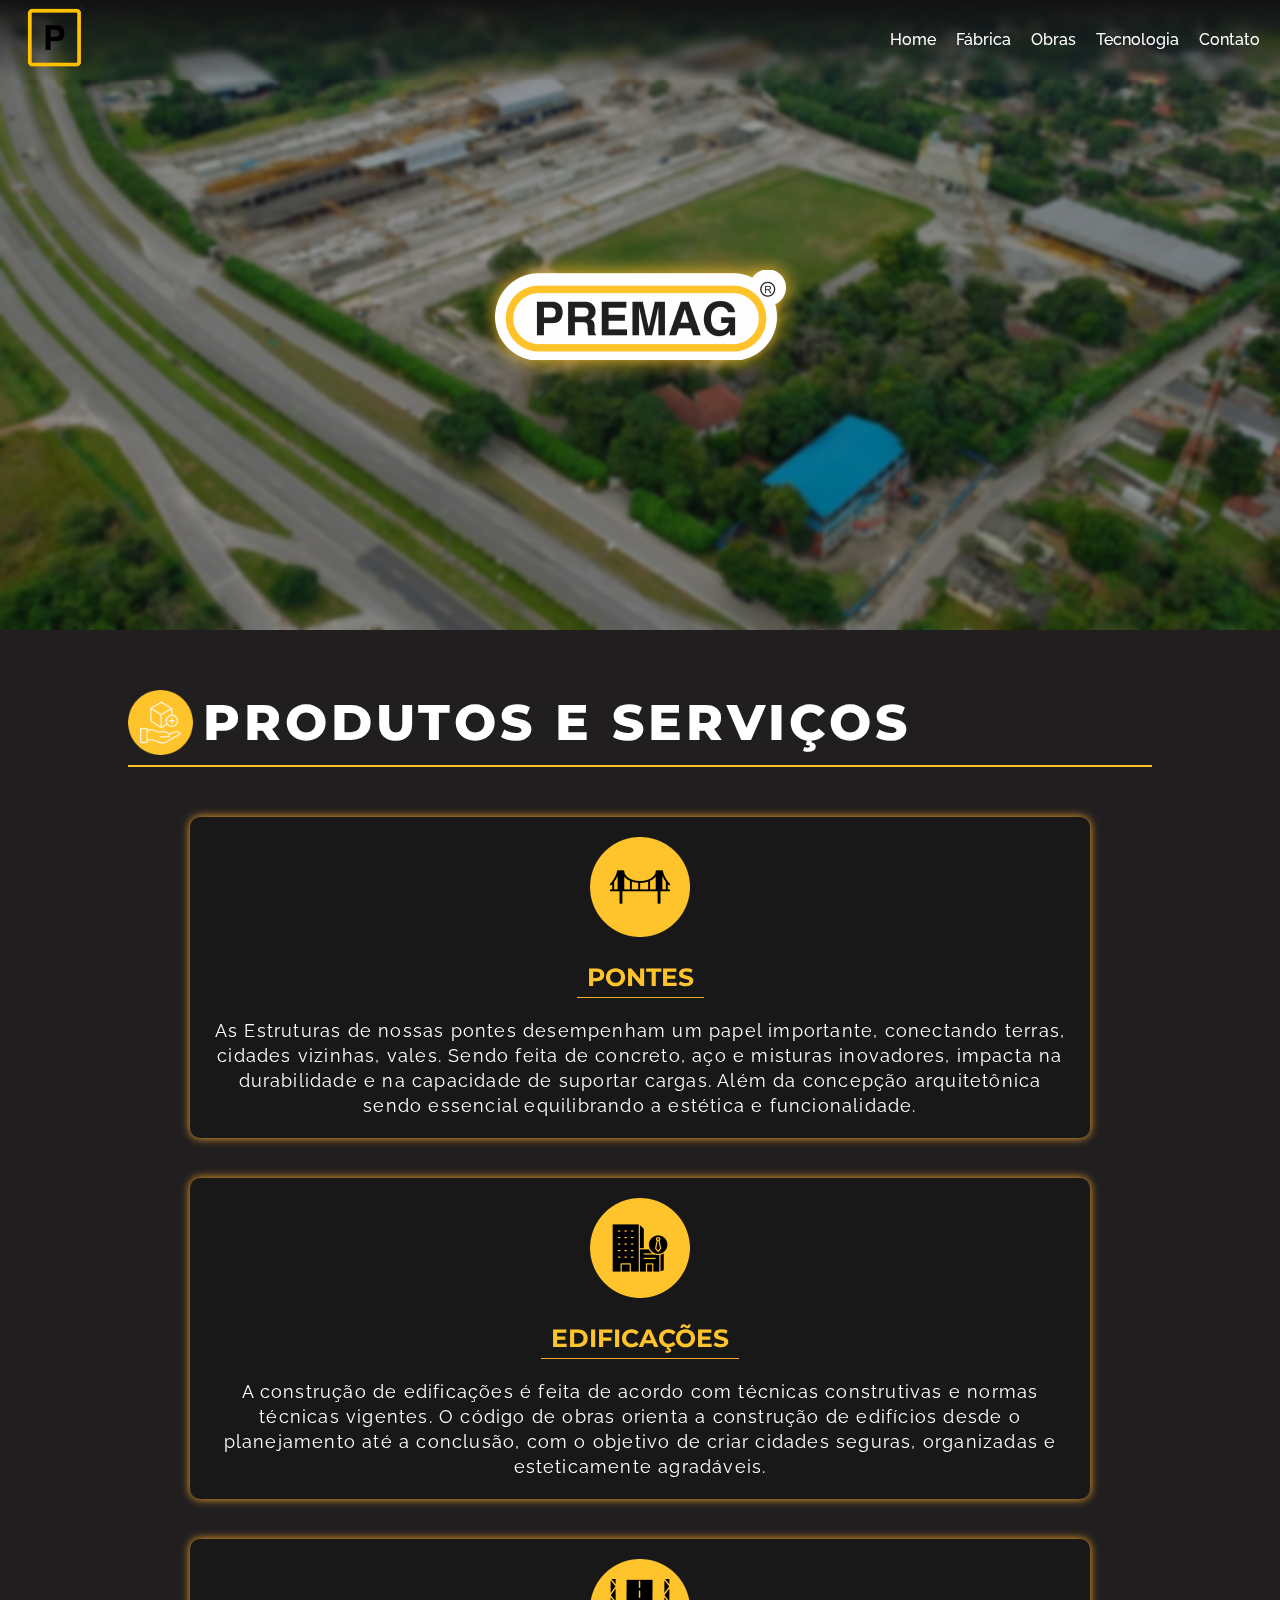
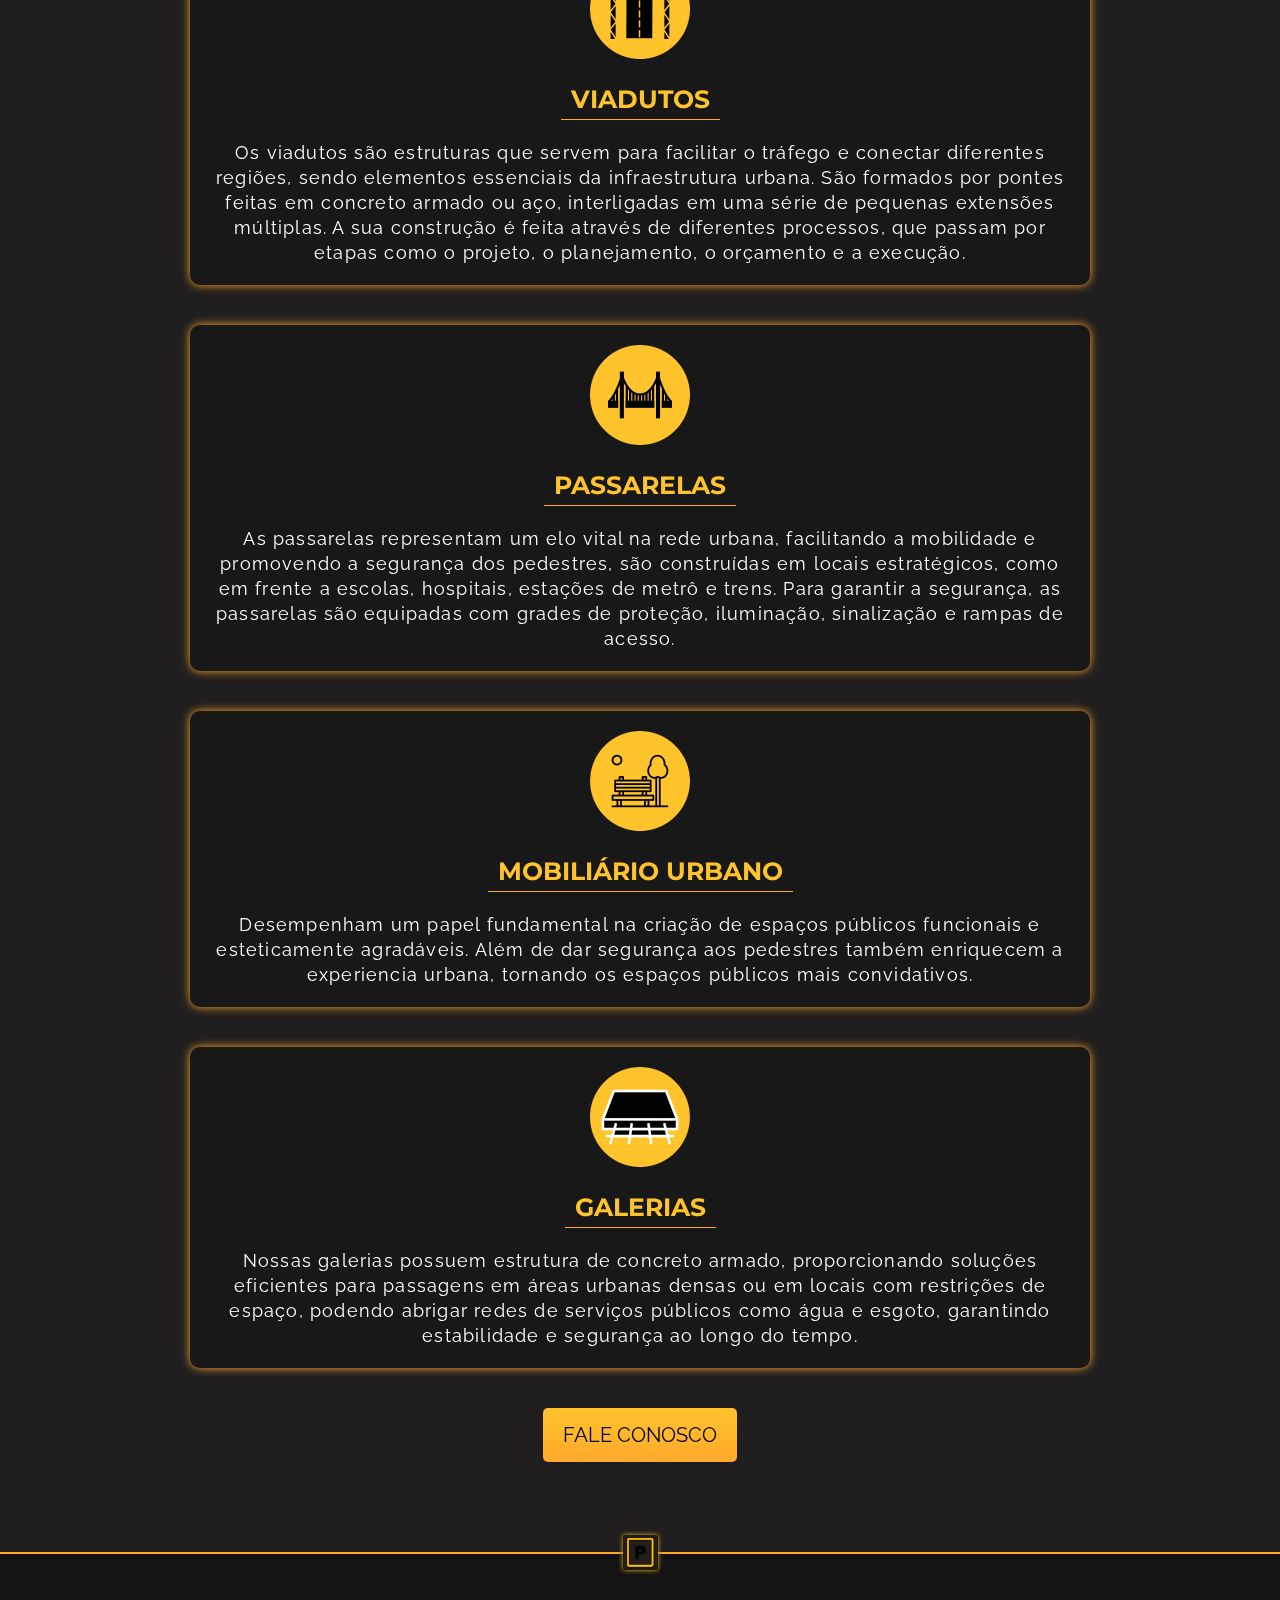
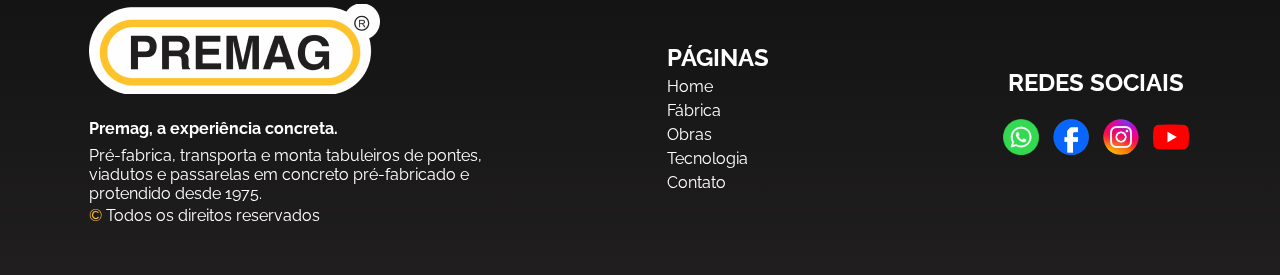
<file: pages/produtos-servicos.html>
<!DOCTYPE html>
<html lang="pt-BR">
<head>
    <meta charset="UTF-8">
    <meta name="viewport" content="width=device-width, initial-scale=1.0">
    <meta name="Ian Barbosa">
    <title>Produtos e Serviços</title>
    <link rel="stylesheet" href="./c-assents/css/produtos.css">
    <link rel="stylesheet" href="./c-assents/css/c-responsivo.css">
    <link rel="website icon" type="png" href="../assents/imagens/logos/p-fundo-branco.png">
    
    <link href="https://fonts.googleapis.com/css2?family=Montserrat:ital,wght@0,100..900;1,100..900&family=Raleway:wght@100..900&family=Roboto:ital,wght@0,100;0,300;0,400;0,500;0,700;0,900;1,100;1,300;1,400;1,500;1,700;1,900&display=swap" rel="stylesheet">
</head>
<body>

    <article class="menu-tel">
        <img src="../assents/imagens/icones/fechar.svg" alt="fechar" id="fechar">
        <a href="../index.html">Home</a>
        <a href="./fabrica.html">Fábrica</a>
        <a href="./obras.html">Obras</a>
        <a href="./tecnologia.html">Tecnologia</a>
        <a href="./contato.html">Contato</a>
    </article>

    <header>
        <nav class="menu">
            <a href="../index.html">
              <img src="../assents/imagens/logos/p-sem-fundo.png" alt="P logo" class="logo">  
            </a>
            
            <div class="links">
                <a href="../index.html">Home</a>
                <a href="./fabrica.html">Fábrica</a>
                <a href="./obras.html">Obras</a>
                <a href="./tecnologia.html">Tecnologia</a>
                <a href="./contato.html">Contato</a>
            </div>

            <img src="../assents/imagens/icones/menu.svg" alt="menu hamburguer" class="menu-hamburguer" id="abrir">
        </nav>

        <section class="container-imagem">
            <img src="../assents/imagens/logos/premag-logo.png" alt="logo completa premag" class="imagem">
        </section>
    </header>

    <main>
        <section class="container">
            <div class="container-titulo">
                <img src="../assents/imagens/icones/produtos&servicos.png" alt="produtos e servicos" class="icone">
                <h1 class="titulo">PRODUTOS E SERVIÇOS</h1>
            </div>

            <section class="servicos">
                <div class="servico">
                    <img src="../assents/imagens/icones/pontes.png" alt="pontes">
                    <h1>PONTES</h1>
                    <p>As Estruturas de nossas pontes desempenham um papel importante, conectando terras, cidades vizinhas, vales. Sendo feita de concreto, aço e misturas inovadores, impacta na durabilidade e na capacidade de suportar cargas. Além da concepção arquitetônica sendo essencial equilibrando a estética e funcionalidade.</p>
                </div>

                <div class="servico">
                    <img src="../assents/imagens/icones/edificações.png" alt="edificações">
                    <h1>EDIFICAÇÕES</h1>
                    <p>A construção de edificações é feita de acordo com técnicas construtivas e normas técnicas vigentes. O código de obras orienta a construção de edifícios desde o planejamento até a conclusão, com o objetivo de criar cidades seguras, organizadas e esteticamente agradáveis.</p>
                </div>

                <div class="servico">
                    <img src="../assents/imagens/icones/viadutos.png" alt="viadutos">
                    <h1>VIADUTOS</h1>
                    <p>Os viadutos são estruturas que servem para facilitar o tráfego e conectar diferentes regiões, sendo elementos essenciais da infraestrutura urbana. São formados por pontes feitas em concreto armado ou aço, interligadas em uma série de pequenas extensões múltiplas. A sua construção é feita através de diferentes processos, que passam por etapas como o projeto, o planejamento, o orçamento e a execução.</p>
                </div>

                <div class="servico">
                    <img src="../assents/imagens/icones/passarelas.png" alt="passarelas">
                    <h1>PASSARELAS</h1>
                    <p>As passarelas representam um elo vital na rede urbana, facilitando a mobilidade e promovendo a segurança dos pedestres, são construídas em locais estratégicos, como em frente a escolas, hospitais, estações de metrô e trens. Para garantir a segurança, as passarelas são equipadas com grades de proteção, iluminação, sinalização e rampas de acesso.</p>
                </div>

                <div class="servico">
                    <img src="../assents/imagens/icones/mob-urbano.png" alt="mobiliário urbano">
                    <h1>MOBILIÁRIO URBANO</h1>
                    <p>Desempenham um papel fundamental na criação de espaços públicos funcionais e esteticamente agradáveis. Além de dar segurança aos pedestres também enriquecem a experiencia urbana, tornando os espaços públicos mais convidativos.</p>
                </div>
                
                <div class="servico">
                    <img src="../assents/imagens/icones/galerias.png" alt="galerias">
                    <h1>GALERIAS</h1>
                    <p>Nossas galerias possuem estrutura de concreto armado, proporcionando soluções eficientes para passagens em áreas urbanas densas ou em locais com restrições de espaço, podendo abrigar redes de serviços públicos como água e esgoto, garantindo estabilidade e segurança ao longo do tempo.</p>
                </div>

                <a href="#" class="botao">FALE CONOSCO</a>
            </section>
            
            <div class="logo-detalhe">
                <img src="../assents/imagens/logos/p-sem-fundo.png" alt="p logo">
            </div>
        </section>
    </main>

    <footer>
        <div class="logo-frase">
            <img src="../assents/imagens/logos/premag-logo.png" alt="logo premag"> <br>
            <strong>Premag, a experiência concreta.</strong>
            <p>Pré-fabrica, transporta e monta tabuleiros de pontes, viadutos e passarelas em concreto pré-fabricado e protendido desde 1975.</p>
            <p><span>©</span> Todos os direitos reservados</p>
        </div>

        <div class="paginacao">
            <h2>PÁGINAS</h2>
            <a href="../index.html">Home</a>
            <a href="./fabrica.html">Fábrica</a>
            <a href="./obras.html">Obras</a>
            <a href="./tecnologia.html">Tecnologia</a>
            <a href="./contato.html">Contato</a>
        </div>

        <div class="redes-sociais">
            <h2>REDES SOCIAIS</h2>
            <nav class="redes">
                <a href="#">
                    <img src="../assents/imagens/icones/whats.png" alt="whatsApp" class="w-i-f-y">
                </a>
                <a href="#">
                    <img src="../assents/imagens/icones/face.png" alt="facebook" class="w-i-f-y">
                </a>
                <a href="#">
                    <img src="../assents/imagens/icones/instagram.jpg" alt="instagram" class="w-i-f-y">
                </a>
                <a href="https://www.youtube.com/@premagsistemadeconstrucoes3000">
                  <img src="../assents/imagens/icones/youtube.png" alt="youtube" class="w-i-f-y">  
                </a>
            </nav>
        </div>
    </footer>

    <script src="./c-assents/js/produtos.js"></script>
</body>
</html>
</file>
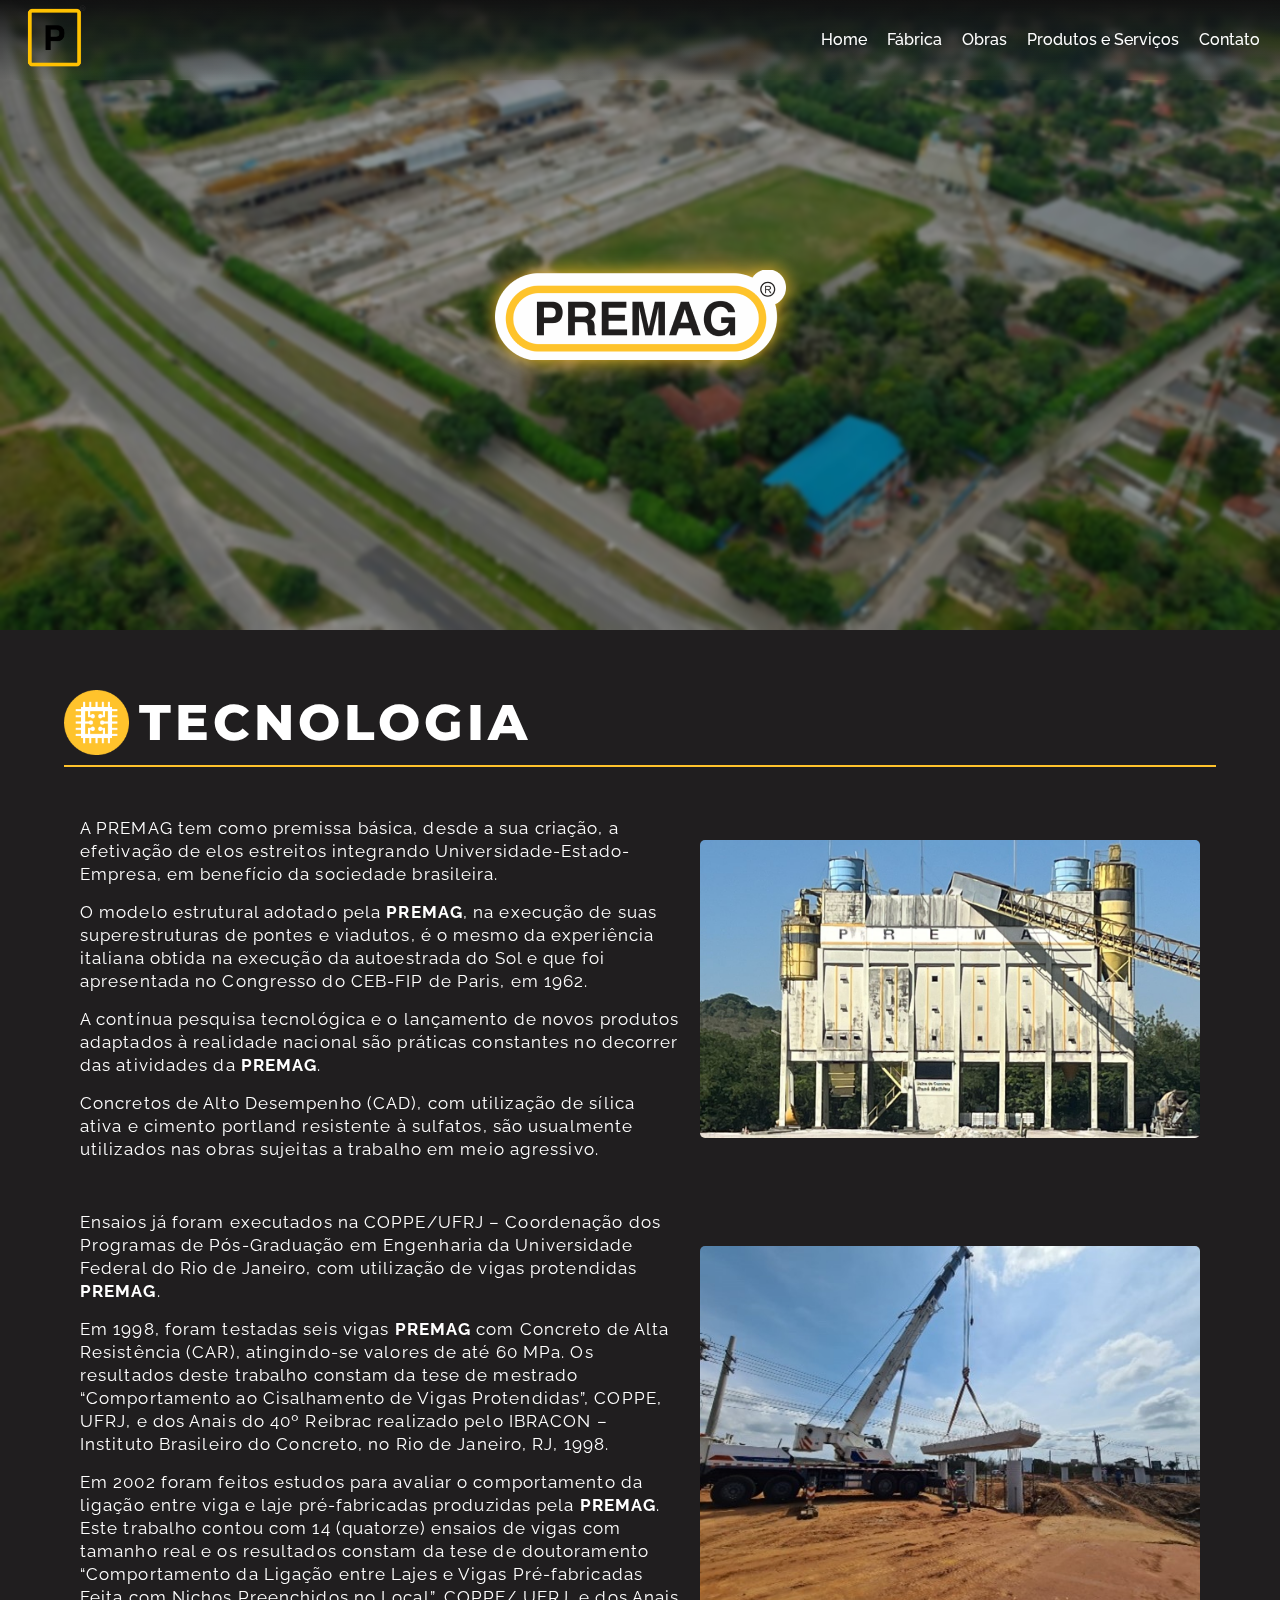
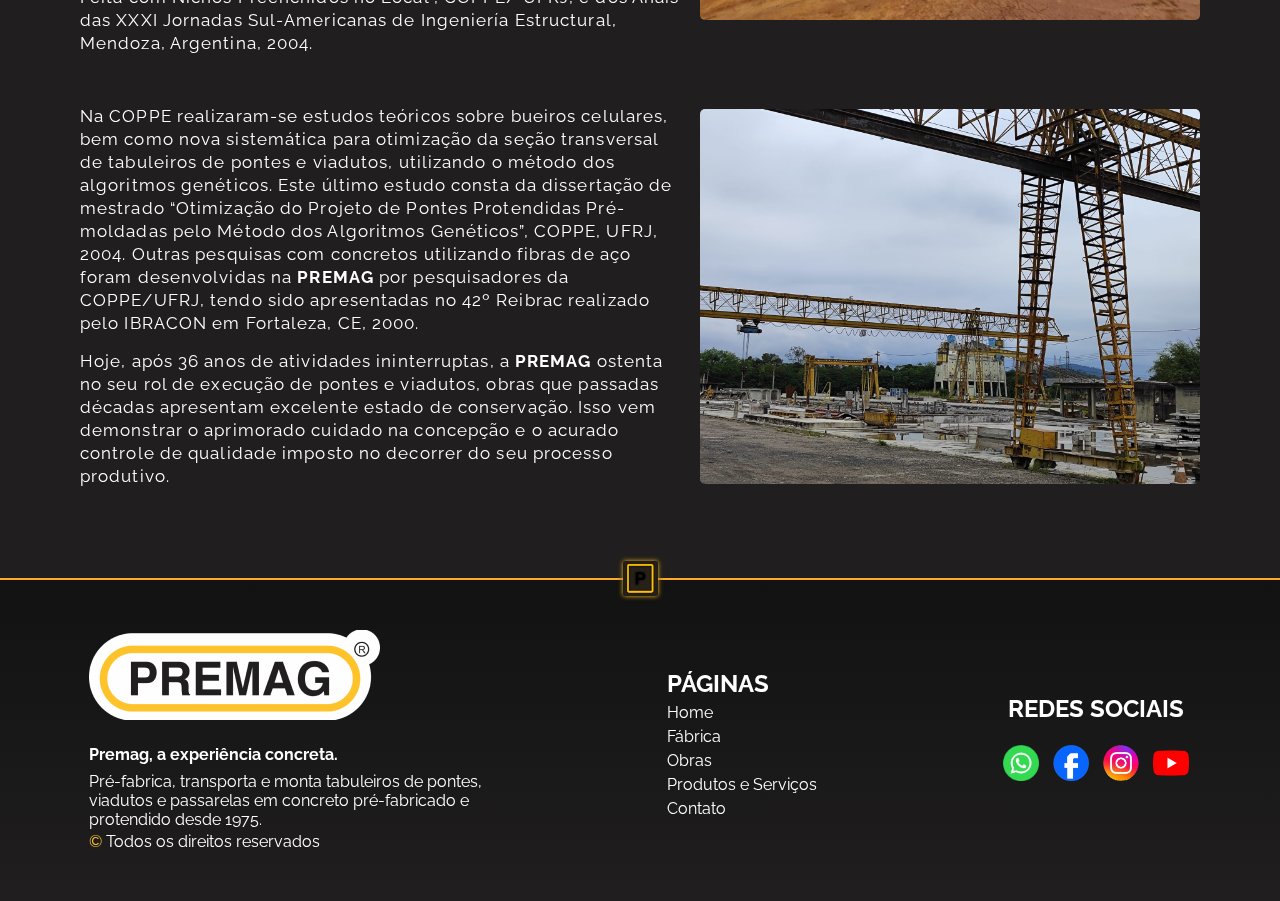
<file: pages/tecnologia.html>
<!DOCTYPE html>
<html lang="pt-BR">

<head>
    <meta charset="UTF-8">
    <meta name="viewport" content="width=device-width, initial-scale=1.0">
    <title>Tecnologia</title>
    <link rel="stylesheet" href="./d-assents/css/tecnologia.css">
    <link rel="stylesheet" href="./d-assents/css/d-responsivo.css">
    <link rel="website icon" type="png" href="../assents/imagens/logos/p-fundo-branco.png">

    <link href="https://fonts.googleapis.com/css2?family=Montserrat:ital,wght@0,100..900;1,100..900&family=Raleway:wght@100..900&family=Roboto:ital,wght@0,100;0,300;0,400;0,500;0,700;0,900;1,100;1,300;1,400;1,500;1,700;1,900&display=swap" rel="stylesheet">
</head>

<body>
    <article class="menu-tel">
        <img src="../assents/imagens/icones/fechar.svg" alt="fechar" id="fechar">
        <a href="../index.html">Home</a>
        <a href="./fabrica.html">Fábrica</a>
        <a href="./obras.html">Obras</a>
        <a href="./produtos-servicos.html">Produtos e Serviços</a>
        <a href="./contato.html">Contato</a>
    </article>
    
    <header>
        <nav class="menu">
            <a href="../index.html">
                <img src="../assents/imagens/logos/p-sem-fundo.png" alt="P logo" class="logo">  
            </a>

            <div class="links">
                <a href="../index.html">Home</a>
                <a href="./fabrica.html">Fábrica</a>
                <a href="./obras.html">Obras</a>
                <a href="./produtos-servicos.html">Produtos e Serviços</a>
                <a href="./contato.html">Contato</a>
            </div>

            <img src="../assents/imagens/icones/menu.svg" alt="menu hamburguer" class="menu-hamburguer" id="abrir">
        </nav>

        <section class="container-imagem">
            <img src="../assents/imagens/logos/premag-logo.png" alt="logo premag" class="imagem">
        </section>
    </header>
    
    <main>
        <section class="container">
            <div class="container-titulo">
                <img src="../assents/imagens/icones/tecnologia.png" alt="produtos e servicos" class="icone">
                <h1 class="titulo">TECNOLOGIA</h1>
            </div>
            
            <section class="tecnologia">
                <div class="textos">
                    <p>A PREMAG tem como premissa básica, desde a sua criação, a efetivação de elos estreitos integrando Universidade-Estado-Empresa, em benefício da sociedade brasileira.</p>
                    <p>O modelo estrutural adotado pela <strong>PREMAG</strong>, na execução de suas superestruturas de pontes e viadutos, é o mesmo da experiência italiana obtida na execução da autoestrada do Sol e que foi apresentada no Congresso do CEB-FIP de Paris, em 1962.</p>
                    <p>A contínua pesquisa tecnológica e o lançamento de novos produtos adaptados à realidade nacional são práticas constantes no decorrer das atividades da <strong>PREMAG</strong>.</p>
                    <p>Concretos de Alto Desempenho (CAD), com utilização de sílica ativa e cimento portland resistente à sulfatos, são usualmente utilizados nas obras sujeitas a trabalho em meio agressivo.</p>
                    
                </div>

                <img src="../assents/imagens/logos/fabrica.jpg" alt="fabrica">
            </section>

            <section class="tecnologia">
                <div class="textos">
                    <p>Ensaios já foram executados na COPPE/UFRJ – Coordenação dos Programas de Pós-Graduação em Engenharia da Universidade Federal do Rio de Janeiro, com utilização de vigas protendidas <strong>PREMAG</strong>.</p>
                    <p>Em 1998, foram testadas seis vigas <strong>PREMAG</strong> com Concreto de Alta Resistência (CAR), atingindo-se valores de até 60 MPa. Os resultados deste trabalho constam da tese de mestrado “Comportamento ao Cisalhamento de Vigas Protendidas”, COPPE, UFRJ, e dos Anais do 40º Reibrac realizado pelo IBRACON – Instituto Brasileiro do Concreto, no Rio de Janeiro, RJ, 1998.</p>
                    <p>Em 2002 foram feitos estudos para avaliar o comportamento da ligação entre viga e laje pré-fabricadas produzidas pela <strong>PREMAG</strong>. Este trabalho contou com 14 (quatorze) ensaios de vigas com tamanho real e os resultados constam da tese de doutoramento “Comportamento da Ligação entre Lajes e Vigas Pré-fabricadas Feita com Nichos Preenchidos no Local”, COPPE/ UFRJ, e dos Anais das XXXI Jornadas Sul-Americanas de Ingeniería Estructural, Mendoza, Argentina, 2004.</p>
                </div>
                <img src="../assents/imagens/variadas/montagem-travessa.jpg " alt="montagem travessa">
            </section>

            <section class="tecnologia">
                <div class="textos">
                    <p>Na COPPE realizaram-se estudos teóricos sobre bueiros celulares, bem como nova sistemática para otimização da seção transversal de tabuleiros de pontes e viadutos, utilizando o método dos algoritmos genéticos. Este último estudo consta da dissertação de mestrado “Otimização do Projeto de Pontes Protendidas Pré-moldadas pelo Método dos Algoritmos Genéticos”, COPPE, UFRJ, 2004. Outras pesquisas com concretos utilizando fibras de aço foram desenvolvidas na <strong>PREMAG</strong> por pesquisadores da COPPE/UFRJ, tendo sido apresentadas no 42º Reibrac realizado pelo IBRACON em Fortaleza, CE, 2000.</p>

                    <p>Hoje, após 36 anos de atividades ininterruptas, a <strong>PREMAG</strong> ostenta no seu rol de execução de pontes e viadutos, obras que passadas décadas apresentam excelente estado de conservação. Isso vem demonstrar o aprimorado cuidado na concepção e o acurado controle de qualidade imposto no decorrer do seu processo produtivo.</p>
                </div>

                <img src="../assents/imagens/variadas/maquinas.jpg" alt="maquinas">
            </section>
            
            <div class="logo-detalhe">
                <img src="../assents/imagens/logos/p-sem-fundo.png" alt="p logo">
            </div>
        </section>
    </main>

    <footer>
        <div class="logo-frase">
            <img src="../assents/imagens/logos/premag-logo.png" alt="logo premag"> <br>
            <strong>Premag, a experiência concreta.</strong>
            <p>Pré-fabrica, transporta e monta tabuleiros de pontes, viadutos e passarelas em concreto pré-fabricado e protendido desde 1975.</p>
            <p><span>©</span> Todos os direitos reservados</p>
        </div>

        <div class="paginacao">
            <h2>PÁGINAS</h2>
            <a href="../index.html">Home</a>
            <a href="./fabrica.html">Fábrica</a>
            <a href="./obras.html">Obras</a>
            <a href="./produtos-servicos.html">Produtos e Serviços</a>
            <a href="./contato.html">Contato</a>
        </div>

        <div class="redes-sociais">
            <h2>REDES SOCIAIS</h2>
            <nav class="redes">
                <a href="#">
                    <img src="../assents/imagens/icones/whats.png" alt="whatsApp" class="w-i-f-y">
                </a>
                <a href="#">
                    <img src="../assents/imagens/icones/face.png" alt="facebook" class="w-i-f-y">
                </a>
                <a href="#">
                    <img src="../assents/imagens/icones/instagram.jpg" alt="instagram" class="w-i-f-y">
                </a>
                <a href="https://www.youtube.com/@premagsistemadeconstrucoes3000">
                  <img src="../assents/imagens/icones/youtube.png" alt="youtube" class="w-i-f-y">  
                </a>
            </nav>
        </div>
    </footer>

    <script src="./d-assents/js/tecnologia.js"></script>
</body>
</html>
</file>
<file: assents/css/index.css>
*{
    padding: 0;
    margin: 0;
    box-sizing: border-box;
    text-decoration: none;
    color: white;
    font-family: "Raleway", serif, 'Segoe UI';
}
/*DIVs FLEX*/
.menu, .links, .menu-tel, .first, .sobre, .numeros-interno, .number, .trocas, .feedbacks-container, .feedback, .pessoa, .indicadores, footer, .logo-frase, .paginacao, .redes-sociais, .redes, .logo-detalhe{
    display: flex;
    justify-content: center;
    align-items: center;
}
/*FONTE MONTSERRAT*/
.frase, .frase span, .sobre-interno h1, .sobre-interno h2, .number p, .number h3, .number span, .feedback p{
    font-family:'Montserrat', Arial, sans-serif;
}

#home{
    height: 100vh;
    content: '';
    background-image: url(../imagens/logos/background.jpg);
    background-position: center;
    background-size: cover;
}
.menu{
    height: 80px;
    width: 100%;
    justify-content: space-between;
    padding: 0px 20px;
    background-image: linear-gradient(to bottom, rgb(18, 18, 18), transparent);
    position: fixed;
    z-index: +1;
    transition: all 1s ease-in-out;
}
.menu:hover{
    backdrop-filter: blur(3px);
}
.logo{
    height: 70px;
}
.links{
    gap: 20px;
}
.links:hover > :not(:hover){
    opacity: 0.2;
}
.links a{
    font-weight: 500;
    padding: 29px 0px;
    border-bottom:1px solid transparent;
    transition: all 0.5s ease-in-out;
}
.links a:hover{
    color: #ffc32c;
    border-bottom:1px solid #ffc32c;
}
.menu-hamburguer{
    display: none;
    height: 40px;
}
.first{
    position: absolute;
    top: 250px;
    left: 100px;
    flex-direction: column;
    align-items: start;
    gap: 20px;
}
#logo{
    transform: translateY(100px);
    opacity:0;
}
.frase{
    width: 900px;
    font-weight: 500;
    transform: translateY(100px);
    opacity:0;
    font-size: 30px;
    filter: drop-shadow(0px 0px 10px black);
}
.frase span{
    color:#ffc32c;
    filter: drop-shadow(0px 0px 1px #FFA92B);
    text-decoration: underline;
}
.menu-tel{
    position: fixed;
    z-index: -1;
    opacity: 0;
    background-color: #201e1f;
    background-image: radial-gradient(#201e1f 90%, #ffc32c);
    height: 100vh;
    width: 100%;
    flex-direction: column;
    gap:30px;
}
#fechar{
    height: 50px;
}
.menu-tel a{
    font-size: 20px;
    padding: 10px 80px;
}

/*SOBRE NÓS*/
.sobre{
    height: 100%;
    background-color:#201e1f;
    padding: 100px;
    gap: 30px;
}
.sobre img{
    height: 500px;
    width: 500px;
    border-radius: 5px;
    box-shadow:0px 0px 10px #ffc32c;
}
.sobre-interno h1, .sobre-interno h2{
    font-size: 20px;
    color:#ffc32c;
    font-weight: 500;
    margin-bottom: 10px;
}
.sobre-interno h2{
    color:#FFA92B;
    font-size: 30px;
    font-weight: 200;
    margin-bottom: 20px;
}
.sobre-interno p{
    max-width: 500px;
    font-size: 20px;
    word-spacing: 2px;
    line-height: 23px;
    margin-bottom: 50px;
}
.botao-sobre{
    padding: 15px 20px;
    background-image: linear-gradient(to top ,#FF862B, #FFA92B, #ffc32c);
    border-radius: 5px;
    transition: all 0.5s;
}
.botao-sobre:hover{
    filter: drop-shadow(0px 0px 5px #ffc32c);
}

/*NUMEROS*/
.numeros{
    height: 100%;
    background-color: #ffc32c;
    padding: 50px 0px 100px 0px;
}
.numeros h1, .feedbacks h1{
    padding: 50px 100px 100px 100px;
    color: black;
    font-weight: 400;
    font-size: 40px;
}
.numeros-interno{
    width: 100%;
    gap: 50px;
    flex-wrap: wrap;
}
.number{
    flex-direction: column;
    gap: 20px;
    padding: 50px;
    border-top: 1px solid black;
    border-bottom: 1px solid black;
}
.number p{
    font-size: 15px;
    color: black;
    font-weight: 500;
}
.number h3, .number span{
    color: black;
    font-size: 50px;
    font-weight: 600;
}
.number span{
    color: #FF862B;
}

/*FEEDBACKS*/
.feedbacks{
    height: 100%;
    padding: 50px 0px;
    background-color:#201e1f;
}
.feedbacks h1{
    color: #ffc32c;
}
.trocas{
    position: absolute;
    right: 100px;
    margin-top: 50px;
    gap: 30px;
}
.trocas img{
    height: 40px;
    cursor: pointer;
    position: absolute;
}
.esquerda, .direita{
    height: 40px;
    width: 40px;
}
.esquerda:hover, .direita:hover{
    filter: drop-shadow(0px 0px 10px #ffc32c);
}
.feedbacks-container{
    height: 500px;
    padding: 20px;
}
.feedback{
    padding: 50px;
    max-width: 500px;
    align-items: start;
    flex-direction: column;
    gap: 20px;
    box-shadow: 0px 0px 10px #ffc32c;
    border-radius: 5px;
}
.pessoa{
    gap: 20px;
}
.pessoa div{
    text-align: center;
}
.feedback p{
    font-size: 18px;
    font-weight: 300;
}
#two, #three, #four{
    display: none;
}
.indicadores{
    gap: 20px;
    margin-top: 30px;
}
.bola{
    height: 20px;
    width: 20px;
    border-radius: 50%;
    background-color: #FFA92B;
    border: 1px solid #FFA92B;
}
#one2, #one3, #one4{
    background-color:transparent;
}
#se1, #se2, #se3, #sd2, #sd3{
    display: none;
}
/*MINI LOGO DETALHE*/
.logo-detalhe{
    width: 100%;
    height: 40px;
}
.logo-detalhe img{
    height: 35px;
    position: relative;
    top: 70px;
    backdrop-filter: blur(100px);
    filter: drop-shadow(0px 0px 1px black);
    box-shadow:0px 0px 5px #ffc32c;
    border-radius: 2px;
}

/*RODAPÉ*/
footer{
    background-image: linear-gradient(to bottom,rgb(18, 18, 18), #201e1f);
    padding: 50px 0px;
    justify-content: space-around;
    flex-wrap: wrap;
    border-top: 2px solid #FFA92B;
}
.logo-frase{
    flex-direction: column;
    align-items: start;
    gap: 3px;
}
.logo-frase p{
    max-width: 400px;
}
.logo-frase strong{
    margin-bottom: 5px;
}
.logo-frase span{
    color: #ffc32c;
}
.paginacao{
    flex-direction: column;
    gap:5px;
    align-items: start;
    width: 155px;
}
.paginacao h2{
    margin-top: 5px;
}
.paginacao a:hover{
    color: #ffc32c;
}
.redes-sociais{
    flex-direction: column;
    gap: 20px;
}
.w-i-f-y{
    height: 40px;
}
.redes{
    gap: 10px;
}
.redes{
    width: 100%;
}
.redes img{
    border: 2px solid transparent;
}
.redes img:hover{
    border: none;
}
</file>
<file: assents/css/responsivo.css>
@media screen and (max-width:689px){
    .links{
        display: none;
    }
    .menu-hamburguer{
        display: flex;
    }
    .total{
        display: none;
    }
}

@media screen and (max-width:1000px){
    .first{
        top: 350px;
        left: 0px;
        align-items: center;
    }
    .frase{
        width:100%;
        padding: 0px 50px;
        text-align: center;
        font-size: 25px;
    } 
}

@media screen and (min-width:350px) and (max-width:479px){
    .first{
        top: 200px;
    }
    #logo{
        height: 85px;
    }
    .frase{
        padding: 0px 20px;
    }
    .menu{
        height: 60px;
    }
    .logo{
        height: 50px;
    }
    /*----------------------------------*/
    .sobre{
        height: 100%;
        padding: 50px 10px;
        gap: 20px;
        flex-direction: column;
    }
    .sobre img{
        height: 345px;
        width: 345px;
    }
    .sobre-interno{
        text-align: center;
    }
    .sobre-interno p{
        font-size: 16px;
        word-spacing: 2px;
        line-height: 20px;
    }
    /*----------------------------------*/
    .numeros h1, .feedbacks h1{
        padding: 50px 0px 100px 0px;
        text-align: center;
        font-size:30px;
    }
    .trocas{
        width: 100%;
        right: 0px;
        margin-top: 155px;
    }
    .esquerda{
        position: relative;
        left: 15px;
    }
    .feedbacks-container{
        height: 400px;
    }
    .feedback{
        padding: 30px 10px;
        max-width: 500px;
        align-items: start;
        flex-direction: column;
        gap: 20px;
    }
    .personagem{
        height: 100px;
    }
    .feedback p{
        font-size: 16px;
        text-align: center;
    }
    /*----------------------------------*/
    footer{
        gap: 50px;
    }
    .logo-frase{
        align-items: center;
        text-align: center;
    }
    .logo-frase img{
        width: 230px;
    }
    .paginacao{
        display: none;
    }
    .w-i-f-y{
        height: 45px;
    }
}

@media screen and (min-width:480px) and (max-width:689px){
    .frase{
        padding: 0px 20px;
    } 
    .menu{
        height: 60px;
    }
    .logo{
        height: 50px;
    }
    /*----------------------------------*/
    .sobre{
        padding: 50px 10px;
        gap: 20px;
        flex-direction: column;
    }
    .sobre img{
        height: 400px;
        width: 400px;
    }
    .sobre-interno{
        text-align: center;
    }
    .sobre-interno p{
        font-size: 18px;
        word-spacing: 2px;
        line-height: 20px;
    }
    /*----------------------------------*/
    .numeros h1, .feedbacks h1{
        padding: 50px 0px 100px 0px;
        text-align: center;
    }
    .trocas{
        width: 100%;
        right: 0px;
        margin-top: 155px;
    }
    .esquerda{
        position: relative;
        left: 15px;
    }
    .feedback{
        padding: 30px;
        max-width: 500px;
        align-items: start;
        flex-direction: column;
        gap: 20px;
    }
    .feedback p{
        font-size: 16px;
        text-align: center;
    }
    /*----------------------------------*/
    footer{
        gap: 50px;
    }
    .logo-frase{
        align-items: center;
        text-align: center;
    }
    .logo-frase img{
        width: 230px;
    }
    .paginacao{
        display: none;
    }
    .w-i-f-y{
        height: 45px;
    }
}

@media screen and (min-width:690px) and (max-width:849px){
    .frase{
        padding: 0px 50px;
    }
    /*----------------------------------*/
    .sobre{
        padding: 50px 10px;
        gap: 20px;
        flex-direction: column;
    }
    .sobre-interno{
        text-align: center;
    }
    /*----------------------------------*/
    .numeros h1, .feedbacks h1{
        padding: 50px 100px 100px 50px;
    }
    .trocas{
        right: 30px;
        margin-top: 55px;
    }
    /*----------------------------------*/
    .logo-frase img{
        width: 250px;
    }
    footer{
        gap: 35px;
    }
}

@media screen and (min-width:850px) and (max-width:1000px){
    .sobre{
        padding: 50px 10px;
        gap: 20px;
    }
    .sobre img{
        height: 400px;
        width: 400px;
    }
    .sobre-interno p{
        font-size: 18px;
        line-height: 20px;
    }
    /*----------------------------------*/
    .logo-frase img{
        width: 250px;
    }
}
</file>
<file: pages/e-assents/css/contato.css>
*{
    padding: 0;
    margin: 0;
    box-sizing: border-box;
    text-decoration: none;
    color: white;
    font-family: "Raleway", serif, 'Segoe UI';
}
/*DIVs FLEX*/
.menu, .links, .menu-tel, .container-imagem, main, .container-titulo, .contato, .mapa, .formulario,  footer, .logo-frase, .paginacao, .redes-sociais, .redes, .logo-detalhe{
    display: flex;
    justify-content: center;
    align-items: center;
}

/*HOME*/
header{
    height: 70vh;
    width: 100%;
    background-image: url(../fabrica-2.jpg);
    background-position: center;
    background-size: cover;
    background-repeat: no-repeat;
}
.menu{
    height: 80px;
    width: 100%;
    justify-content: space-between;
    padding: 0px 20px;
    background-image: linear-gradient(to bottom, rgb(18, 18, 18), transparent);
    position: fixed;
    z-index: +1;
    transition: all 1s ease-in-out;
}
.menu:hover{
    backdrop-filter: blur(3px);
}
.logo{
    height: 70px;
}
.links{
    gap: 20px;
}
.links:hover > :not(:hover){
    opacity: 0.2;
}
.links a{
    font-weight: 500;
    padding: 29px 0px;
    border-bottom:1px solid transparent;
    transition: all 0.5s ease-in-out;
}
.links a:hover{
    color: #ffc32c;
    border-bottom:1px solid #ffc32c;
}
.menu-hamburguer{
    display: none;
    height: 40px;
}
.first{
    position: absolute;
    top: 250px;
    left: 100px;
    flex-direction: column;
    align-items: start;
    gap: 20px;
}
#logo{
    transform: translateY(100px);
    opacity:0;
}
.frase{
    width: 900px;
    font-weight: 500;
    transform: translateY(100px);
    opacity:0;
    font-size: 30px;
    filter: drop-shadow(0px 0px 10px black);
}
.frase span{
    color:#ffc32c;
    filter: drop-shadow(0px 0px 1px #FFA92B);
    text-decoration: underline;
}
.menu-tel{
    position: fixed;
    z-index: -1;
    opacity: 0;
    background-color: #201e1f;
    background-image: radial-gradient(#201e1f 90%, #ffc32c);
    height: 100vh;
    width: 100%;
    flex-direction: column;
    gap:30px;
}
#fechar{
    height: 50px;
}
.menu-tel a{
    font-size: 20px;
    padding: 10px 80px;
}
.container-imagem{
    height: 100%;
    width: 100%;
    backdrop-filter: blur(2px);
}
.imagem{
    height:90px;
    filter: drop-shadow(0px 0px 10px #ffc32c);
    opacity: 0;
}

/*CONTATO*/
main{
    padding: 50px 0px;
    height: 100%;
    background-color: #201e1f;
}
.container{
    width: 90%;
}
.container-titulo{
    justify-content: start;
    gap: 10px;
    padding: 10px 0px;
    border-bottom: 2px solid #ffc32c;
}
.icone{
    height: 65px;
}
.titulo{
    font-family:'Montserrat', Arial, sans-serif;
    font-weight: 800;
    font-size: 50px;
    letter-spacing: 4px;
}
.contato{
    margin-top: 50px;
    gap: 45px;
}
.mapa{
    flex-direction: column;
    gap: 15px;
    align-items: start;
}
.mapa p{
    font-size: 20px;
    color: rgb(158, 157, 157);
}
.mapa img{
    margin-top: 50px;
}
iframe{
    height: 300px;
    width: 400px;
    border-radius: 5px;
    filter: drop-shadow(0px 0px 3px #ffc32c);
}
.formulario{
    flex-direction: column;
    text-align: center;
    gap: 30px;
}
.formulario h1{
    font-family:'Montserrat', Arial, sans-serif;
    font-weight: 500;
    font-size: 25px;
    margin-bottom: 20px;
}
.formulario input , textarea{
    font-family:'Montserrat', Arial, sans-serif;
    background-color: transparent;
    outline: none;
    height: 38px;
    width: 450px;
    border: none;
    font-size: 20px;
    font-weight: 300;
    border-bottom: 1px solid #ffc32c;
}
.formulario input::placeholder{
    color: #5e5d5d;
    font-weight: 500;
}
textarea{
    border: 1px dashed #ffc32c;
    height: 150px;
    resize: none;
    padding: 5px 5px;
}
button{
    margin-top: 10px;
    border: none;
    font-size: 18px;
    font-weight: 500;
    font-family:'Montserrat', Arial, sans-serif;
    padding: 10px 30px;
    background-image: linear-gradient(to top, #FFA92B, #ffc32c);
    border-radius: 5px;
    transition: all 0.5s;
    color: black;
    cursor: pointer;
}
button:hover{
    filter: drop-shadow(0px 0px 5px #ffc32c);
    color: white;
}
/*MINI LOGO DETALHE*/
.logo-detalhe{
    width: 100%;
    height: 40px;
}
.logo-detalhe img{
    height: 35px;
    position: relative;
    top: 70px;
    backdrop-filter: blur(100px);
    filter: drop-shadow(0px 0px 1px black);
    box-shadow:0px 0px 5px #ffc32c;
    border-radius: 2px;
}

/*RODAPÉ*/
footer{
    background-image: linear-gradient(to bottom,rgb(18, 18, 18), #201e1f);
    padding: 50px 0px;
    justify-content: space-around;
    flex-wrap: wrap;
    border-top: 2px solid #FFA92B;
}
.logo-frase{
    flex-direction: column;
    align-items: start;
    gap: 3px;
}
.logo-frase p{
    max-width: 400px;
}
.logo-frase strong{
    margin-bottom: 5px;
}
.logo-frase span{
    color: #ffc32c;
}
.paginacao{
    flex-direction: column;
    gap:5px;
    align-items: start;
    width: 155px;
}
.paginacao h2{
    margin-top: 5px;
}
.paginacao a:hover{
    color: #ffc32c;
}
.redes-sociais{
    flex-direction: column;
    gap: 20px;
}
.w-i-f-y{
    height: 40px;
}
.redes{
    gap: 10px;
}
.redes{
    width: 100%;
}
.redes img{
    border: 2px solid transparent;
}
.redes img:hover{
    border: none;
}
</file>
<file: pages/e-assents/css/e-responsivo.css>
@media screen and (max-width:689px){
    .links{
        display: none;
    }
    .menu-hamburguer{
        display: flex;
    }
    .total{
        display: none;
    }
}

@media screen and (min-width:350px) and (max-width:479px){
    .menu{
        height: 60px;
    }
    .logo{
        height: 50px;
    }
    /*----------------------------------*/
    .container{
        width: 97%;
    }
    .container-titulo{
        gap: 5px;
    }
    .titulo{
        font-size: 36px;
        letter-spacing: 3px;
    }
    .icone{
        height: 50px;
    }
    /*----------------------------------*/
    .contato{
        flex-direction: column;
    }
    .mapa{
        flex-direction: column;
        align-items: center;
    }
    iframe{
        height: 270px;
        width: 340px;
    }
    .formulario input , textarea{
        width: 340px;
        font-size: 17px;
    }
    /*----------------------------------*/
    footer{
        gap: 50px;
    }
    .logo-frase{
        align-items: center;
        text-align: center;
    }
    .logo-frase img{
        width: 230px;
    }
    .paginacao{
        display: none;
    }
    .w-i-f-y{
        height: 45px;
    }
}

@media screen and (min-width:480px) and (max-width:689px){ 
    .menu{
        height: 60px;
    }
    .logo{
        height: 50px;
    }
    /*----------------------------------*/
    .container{
        width: 95%;
    }
    .container-titulo{
        gap: 5px;
    }
    .titulo{
        font-size: 40px;
        letter-spacing: 3px;
    }
    .icone{
        height: 50px;
    }
    /*----------------------------------*/
    .contato{
        flex-direction: column;
    }
    .mapa{
        flex-direction: column;
        align-items: center;
    }
    iframe{
        height: 300px;
        width: 450px;
    }
    /*----------------------------------*/
    footer{
        gap: 50px;
    }
    .logo-frase{
        align-items: center;
        text-align: center;
    }
    .logo-frase img{
        width: 230px;
    }
    .paginacao{
        display: none;
    }
    .w-i-f-y{
        height: 45px;
    }
}

@media screen and (min-width:690px) and (max-width:849px){
    .container{
        width: 90%;
    }
    /*----------------------------------*/
    .contato{
        flex-direction: column;
    }
    .mapa{
        flex-direction: column;
        align-items: center;
    }
    iframe{
        height: 400px;
        width: 600px;
    }
    /*----------------------------------*/
    .logo-frase img{
        width: 250px;
    }
    footer{
        gap: 35px;
    }
}

@media screen and (min-width:850px) and (max-width:1000px){
    .container{
        width: 95%;
    }
    /*----------------------------------*/
    iframe{
        height: 250px;
        width: 350px;
    }
    .formulario input , textarea{
        width: 400px;
    }
    /*----------------------------------*/
    .logo-frase img{
        width: 250px;
    }
}
</file>
<file: pages/a-assents/css/fabrica.css>
*{
    padding: 0;
    margin: 0;
    box-sizing: border-box;
    text-decoration: none;
    color: white;
    font-family: "Raleway", serif, 'Segoe UI';
}
/*DIVs FLEX*/
.menu, .links, .menu-tel, .container-imagem, main, .container-titulo, .container-interno-map, footer, .logo-frase, .paginacao, .redes-sociais, .redes, .logo-detalhe{
    display: flex;
    justify-content: center;
    align-items: center;
}

/*HOME*/
header{
    height: 70vh;
    width: 100%;
    background-image: url(../fabrica-2.jpg);
    background-position: center;
    background-size: cover;
    background-repeat: no-repeat;
}
.menu{
    height: 80px;
    width: 100%;
    justify-content: space-between;
    padding: 0px 20px;
    background-image: linear-gradient(to bottom, rgb(18, 18, 18), transparent);
    position: fixed;
    z-index: +1;
    transition: all 1s ease-in-out;
}
.menu:hover{
    backdrop-filter: blur(3px);
}
.logo{
    height: 70px;
}
.links{
    gap: 20px;
}
.links:hover > :not(:hover){
    opacity: 0.2;
}
.links a{
    font-weight: 500;
    padding: 29px 0px;
    border-bottom:1px solid transparent;
    transition: all 0.5s ease-in-out;
}
.links a:hover{
    color: #ffc32c;
    border-bottom:1px solid #ffc32c;
}
.menu-hamburguer{
    display: none;
    height: 40px;
}
.first{
    position: absolute;
    top: 250px;
    left: 100px;
    flex-direction: column;
    align-items: start;
    gap: 20px;
}
#logo{
    transform: translateY(100px);
    opacity:0;
}
.frase{
    width: 900px;
    font-weight: 500;
    transform: translateY(100px);
    opacity:0;
    font-size: 30px;
    filter: drop-shadow(0px 0px 10px black);
}
.frase span{
    color:#ffc32c;
    filter: drop-shadow(0px 0px 1px #FFA92B);
    text-decoration: underline;
}
.menu-tel{
    position: fixed;
    z-index: -1;
    opacity: 0;
    background-color: #201e1f;
    background-image: radial-gradient(#201e1f 90%, #ffc32c);
    height: 100vh;
    width: 100%;
    flex-direction: column;
    gap:30px;
}
#fechar{
    height: 50px;
}
.menu-tel a{
    font-size: 20px;
    padding: 10px 80px;
}
.container-imagem{
    height: 100%;
    width: 100%;
    backdrop-filter: blur(2px);
}
.imagem{
    height:90px;
    filter: drop-shadow(0px 0px 10px #ffc32c);
    opacity: 0;
}

/*SOBRE A FÁBRICA*/
main{
    padding: 50px 0px;
    height: 100%;
    background-color: #201e1f;
}
.container{
    width: 80%;
}
.container-titulo{
    justify-content: start;
    gap: 10px;
    padding: 10px 0px;
    border-bottom: 2px solid #ffc32c;
}
.titulo{
    font-family:'Montserrat', Arial, sans-serif;
    font-weight: 800;
    font-size: 50px;
    letter-spacing: 4px;
}
.icone{
    height: 65px;
}
.container-interno-map{
    gap: 30px;
    margin-top: 30px;
}
.texto{
    font-size: 20px;
    max-width: 700px;
    line-height: 30px;
}
iframe{
    height: 500px;
    width: 700px;
    filter: drop-shadow(0px 0px 5px #ffc32c);
    border-radius: 5px;
}
.imagem-fabrica, .imagem-fabrica-2{
    width: 450px;
    border-radius: 5px;
}
.imagem-fabrica-2{
    height: 400px;
}
/*MINI LOGO DETALHE*/
.logo-detalhe{
    width: 100%;
    height: 40px;
}
.logo-detalhe img{
    height: 35px;
    position: relative;
    top: 70px;
    backdrop-filter: blur(100px);
    filter: drop-shadow(0px 0px 1px black);
    box-shadow:0px 0px 5px #ffc32c;
    border-radius: 2px;
}

/*RODAPÉ*/
footer{
    background-image: linear-gradient(to bottom,rgb(18, 18, 18), #201e1f);
    padding: 50px 0px;
    justify-content: space-around;
    flex-wrap: wrap;
    border-top: 2px solid #FFA92B;
}
.logo-frase{
    flex-direction: column;
    align-items: start;
    gap: 3px;
}
.logo-frase p{
    max-width: 400px;
}
.logo-frase strong{
    margin-bottom: 5px;
}
.logo-frase span{
    color: #ffc32c;
}
.paginacao{
    flex-direction: column;
    gap:5px;
    align-items: start;
    width: 155px;
}
.paginacao h2{
    margin-top: 5px;
}
.paginacao a:hover{
    color: #ffc32c;
}
.redes-sociais{
    flex-direction: column;
    gap: 20px;
}
.w-i-f-y{
    height: 40px;
}
.redes{
    gap: 10px;
}
.redes{
    width: 100%;
}
.redes img{
    border: 2px solid transparent;
}
.redes img:hover{
    border: none;
}
</file>
<file: pages/a-assents/css/a-responsivo.css>
@media screen and (max-width:689px){
    .links{
        display: none;
    }
    .menu-hamburguer{
        display: flex;
    }
    .total{
        display: none;
    }
}

@media screen and (min-width:350px) and (max-width:479px){
    .menu{
        height: 60px;
    }
    .logo{
        height: 50px;
    }
    /*----------------------------------*/
    .titulo{
        font-size: 40px;
    }
    .icone{
        height: 50px;
    }
    .container{
        width: 95%;
    }
    .container-interno-map{
        gap: 30px;
    }
    #A1, #A3{
        flex-direction: column;
    }
    #A2, #A4{
        flex-direction: column-reverse;
    }
    .texto{
        font-size: 18px;
        line-height: 23px;
    }
    iframe{
        height: 350px;
        width: 100%;
    }
    .imagem-fabrica, .imagem-fabrica-2{
        width: 100%;
    }
    .imagem-fabrica-2{
        height: 300px;
    }
    /*----------------------------------*/
    footer{
        gap: 50px;
    }
    .logo-frase{
        align-items: center;
        text-align: center;
    }
    .logo-frase img{
        width: 230px;
    }
    .paginacao{
        display: none;
    }
    .w-i-f-y{
        height: 45px;
    }
}

@media screen and (min-width:480px) and (max-width:689px){ 
    .menu{
        height: 60px;
    }
    .logo{
        height: 50px;
    }
    /*----------------------------------*/
    .titulo{
        font-size: 40px;
    }
    .container{
        width: 95%;
    }
    .container-interno-map{
        gap: 30px;
    }
    #A1, #A3{
        flex-direction: column;
    }
    #A2, #A4{
        flex-direction: column-reverse;
    }
    iframe{
        height: 400px;
        width: 100%;
    }
    /*----------------------------------*/
    footer{
        gap: 50px;
    }
    .logo-frase{
        align-items: center;
        text-align: center;
    }
    .logo-frase img{
        width: 230px;
    }
    .paginacao{
        display: none;
    }
    .w-i-f-y{
        height: 45px;
    }
}

@media screen and (min-width:690px) and (max-width:849px){
    .container{
        width: 95%;
    }
    .container-interno-map{
        gap: 15px;
    }
    .texto{
        font-size: 18px;
        line-height: 25px;
    }
    iframe{
        height: 400px;
    }
    .imagem-fabrica, .imagem-fabrica-2{
        width: 350px;
    }
    .imagem-fabrica-2{
        height: 400px;
    }
    /*----------------------------------*/
    .logo-frase img{
        width: 250px;
    }
    footer{
        gap: 35px;
    }
}

@media screen and (min-width:850px) and (max-width:1000px){
    .container{
        width: 95%;
    }
    /*----------------------------------*/
    .logo-frase img{
        width: 250px;
    }
}
</file>
<file: pages/b-assents/css/obras.css>
*{
    padding: 0;
    margin: 0;
    box-sizing: border-box;
    text-decoration: none;
    color: white;
    font-family: "Raleway", serif, 'Segoe UI';
}
/*DIVs FLEX*/
.menu, .links, .menu-tel, main, .container-imagem, .container-titulo, .todas-obras, .estrutura, .espe, footer, .logo-frase, .paginacao, .redes-sociais, .redes, .logo-detalhe{
    display: flex;
    justify-content: center;
    align-items: center;
}

/*HOME*/
header{
    height: 70vh;
    width: 100%;
    background-image: url(../fabrica-2.jpg);
    background-position: center;
    background-size: cover;
    background-repeat: no-repeat;
}
.menu{
    height: 80px;
    width: 100%;
    justify-content: space-between;
    padding: 0px 20px;
    background-image: linear-gradient(to bottom, rgb(18, 18, 18), transparent);
    position: fixed;
    z-index: +1;
    transition: all 1s ease-in-out;
}
.menu:hover{
    backdrop-filter: blur(3px);
}
.logo{
    height: 70px;
}
.links{
    gap: 20px;
}
.links:hover > :not(:hover){
    opacity: 0.2;
}
.links a{
    font-weight: 500;
    padding: 29px 0px;
    border-bottom:1px solid transparent;
    transition: all 0.5s ease-in-out;
}
.links a:hover{
    color: #ffc32c;
    border-bottom:1px solid #ffc32c;
}
.menu-hamburguer{
    display: none;
    height: 40px;
}
.first{
    position: absolute;
    top: 250px;
    left: 100px;
    flex-direction: column;
    align-items: start;
    gap: 20px;
}
#logo{
    transform: translateY(100px);
    opacity:0;
}
.frase{
    width: 900px;
    font-weight: 500;
    transform: translateY(100px);
    opacity:0;
    font-size: 30px;
    filter: drop-shadow(0px 0px 10px black);
}
.frase span{
    color:#ffc32c;
    filter: drop-shadow(0px 0px 1px #FFA92B);
    text-decoration: underline;
}
.menu-tel{
    position: fixed;
    z-index: -1;
    opacity: 0;
    background-color: #201e1f;
    background-image: radial-gradient(#201e1f 90%, #ffc32c);
    height: 100vh;
    width: 100%;
    flex-direction: column;
    gap:30px;
}
#fechar{
    height: 50px;
}
.menu-tel a{
    font-size: 20px;
    padding: 10px 80px;
}
.container-imagem{
    height: 100%;
    width: 100%;
    backdrop-filter: blur(2px);
}
.imagem{
    height:90px;
    filter: drop-shadow(0px 0px 10px #ffc32c);
    opacity: 0;
}

/*OBRAS CONCLUIDAS*/
main{
    padding: 50px 0px;
    height: 100%;
    background-color: #201e1f;
}
.container{
    width: 80%;
}
.container-titulo{
    justify-content: start;
    gap: 10px;
    padding: 10px 0px;
    border-bottom: 2px solid #ffc32c;
}
.icone{
    height: 65px;
}
.titulo{
    font-family:'Montserrat', Arial, sans-serif;
    font-weight: 800;
    font-size: 50px;
    letter-spacing: 4px;
}
.todas-obras{
    flex-direction: column;
    height: 100%;
    margin-top: 30px;
    gap: 30px;
}
.estrutura{
    justify-content: start;
    width: 950px;
    gap: 20px;
    padding: 5px;
    background-image: linear-gradient(to bottom, #ffc32c, #FFA92B);
    border-radius: 5px;
}
.estrutura img{
    height: 350px;
    width: 410px;
    border-radius: 5px;
}
.espe{
    align-items: start;
    width: 98%;
    flex-direction: column;
    gap: 15px;
}
.espe nav{
    width: 100%;
    text-align: center;
    margin-bottom: 20px;
}
.espe h1{
    font-size: 20px;
    font-family: "Montserrat", serif;
    font-weight:600;
    color: #201e1f;
    align-items: center;
}
.espe p, .espe span{
    font-size: 18px;
    font-weight: 400;
    color: #181818;
}
.espe span{
    font-weight: 600;
}
/*MINI LOGO DETALHE*/
.logo-detalhe{
    width: 100%;
    height: 40px;
}
.logo-detalhe img{
    height: 35px;
    position: relative;
    top: 70px;
    backdrop-filter: blur(100px);
    filter: drop-shadow(0px 0px 1px black);
    box-shadow:0px 0px 5px #ffc32c;
    border-radius: 2px;
}

/*RODAPÉ*/
footer{
    background-image: linear-gradient(to bottom,rgb(18, 18, 18), #201e1f);
    padding: 50px 0px;
    justify-content: space-around;
    flex-wrap: wrap;
    border-top: 2px solid #FFA92B;
}
.logo-frase{
    flex-direction: column;
    align-items: start;
    gap: 3px;
}
.logo-frase p{
    max-width: 400px;
}
.logo-frase strong{
    margin-bottom: 5px;
}
.logo-frase span{
    color: #ffc32c;
}
.paginacao{
    flex-direction: column;
    gap:5px;
    align-items: start;
    width: 155px;
}
.paginacao h2{
    margin-top: 5px;
}
.paginacao a:hover{
    color: #ffc32c;
}
.redes-sociais{
    flex-direction: column;
    gap: 20px;
}
.w-i-f-y{
    height: 40px;
}
.redes{
    gap: 10px;
}
.redes{
    width: 100%;
}
.redes img{
    border: 2px solid transparent;
}
.redes img:hover{
    border: none;
}
</file>
<file: pages/b-assents/css/b-responsivo.css>
@media screen and (max-width:689px){
    .links{
        display: none;
    }
    .menu-hamburguer{
        display: flex;
    }
    .total{
        display: none;
    }
}

@media screen and (min-width:350px) and (max-width:479px){
    .menu{
        height: 60px;
    }
    .logo{
        height: 50px;
    }
    /*----------------------------------*/
    .titulo{
        font-size: 40px;
    }
    .icone{
        height: 50px;
    }
    .container{
        width: 95%;
    }
    /*----------------------------------*/
    .estrutura{
        width:100%;
        flex-direction: column;
    }
    .estrutura img{
        width: 100%;
        height: 260px;
    }
    .espe{
        gap: 10px;
    }
    .espe h1{
        font-size: 18px;
    }
    .espe p, .espe span{
        font-size: 16px;
    }
    /*----------------------------------*/
    footer{
        gap: 50px;
    }
    .logo-frase{
        align-items: center;
        text-align: center;
    }
    .logo-frase img{
        width: 230px;
    }
    .paginacao{
        display: none;
    }
    .w-i-f-y{
        height: 45px;
    }
}

@media screen and (min-width:480px) and (max-width:689px){ 
    .menu{
        height: 60px;
    }
    .logo{
        height: 50px;
    }
    /*----------------------------------*/
    .titulo{
        font-size: 40px;
    }
    .container{
        width: 95%;
    }
    /*----------------------------------*/
    .estrutura{
        width:100%;
        flex-direction: column;
    }
    .estrutura img{
        width: 100%;
    }
    /*----------------------------------*/
    footer{
        gap: 50px;
    }
    .logo-frase{
        align-items: center;
        text-align: center;
    }
    .logo-frase img{
        width: 230px;
    }
    .paginacao{
        display: none;
    }
    .w-i-f-y{
        height: 45px;
    }
}

@media screen and (min-width:690px) and (max-width:849px){
    .container{
        width: 95%;
    }
    /*----------------------------------*/
    .estrutura{
        width: 650px;
        gap: 10px;
        padding: 10px;
    }
    .estrutura img{
        height: 220px;
        width: 300px;
    }
    .espe{
        gap: 10px;
    }
    .espe p, .espe span{
        font-size: 16px;
    }
    /*----------------------------------*/
    .logo-frase img{
        width: 250px;
    }
    footer{
        gap: 35px;
    }
}

@media screen and (min-width:850px) and (max-width:1000px){
    .container{
        width: 97%;
    }
    /*----------------------------------*/
    .estrutura{
        width: 820px;
    }
    /*----------------------------------*/
    .logo-frase img{
        width: 250px;
    }
}
</file>
<file: pages/c-assents/css/produtos.css>
*{
    padding: 0;
    margin: 0;
    box-sizing: border-box;
    text-decoration: none;
    color: white;
    font-family: "Raleway", serif, 'Segoe UI';
}
/*DIVs FLEX*/
.menu, .links, .menu-tel, .container-imagem, main, .container-titulo, .servicos, .servico,    footer, .logo-frase, .paginacao, .redes-sociais, .redes, .logo-detalhe{
    display: flex;
    justify-content: center;
    align-items: center;
}

/*HOME*/
header{
    height: 70vh;
    width: 100%;
    background-image: url(../fabrica-2.jpg);
    background-position: center;
    background-size: cover;
    background-repeat: no-repeat;
}
.menu{
    height: 80px;
    width: 100%;
    justify-content: space-between;
    padding: 0px 20px;
    background-image: linear-gradient(to bottom, rgb(18, 18, 18), transparent);
    position: fixed;
    z-index: +1;
    transition: all 1s ease-in-out;
}
.menu:hover{
    backdrop-filter: blur(3px);
}
.logo{
    height: 70px;
}
.links{
    gap: 20px;
}
.links:hover > :not(:hover){
    opacity: 0.2;
}
.links a{
    font-weight: 500;
    padding: 29px 0px;
    border-bottom:1px solid transparent;
    transition: all 0.5s ease-in-out;
}
.links a:hover{
    color: #ffc32c;
    border-bottom:1px solid #ffc32c;
}
.menu-hamburguer{
    display: none;
    height: 40px;
}
.first{
    position: absolute;
    top: 250px;
    left: 100px;
    flex-direction: column;
    align-items: start;
    gap: 20px;
}
#logo{
    transform: translateY(100px);
    opacity:0;
}
.frase{
    width: 900px;
    font-weight: 500;
    transform: translateY(100px);
    opacity:0;
    font-size: 30px;
    filter: drop-shadow(0px 0px 10px black);
}
.frase span{
    color:#ffc32c;
    filter: drop-shadow(0px 0px 1px #FFA92B);
    text-decoration: underline;
}
.menu-tel{
    position: fixed;
    z-index: -1;
    opacity: 0;
    background-color: #201e1f;
    background-image: radial-gradient(#201e1f 90%, #ffc32c);
    height: 100vh;
    width: 100%;
    flex-direction: column;
    gap:30px;
}
#fechar{
    height: 50px;
}
.menu-tel a{
    font-size: 20px;
    padding: 10px 80px;
}
.container-imagem{
    height: 100%;
    width: 100%;
    backdrop-filter: blur(2px);
}
.imagem{
    height:90px;
    filter: drop-shadow(0px 0px 10px #ffc32c);
    opacity: 0;
}

/*PRODUTOS E SERVIÇOS*/
main{
    padding: 50px 0px;
    height: 100%;
    background-color: #201e1f;
}
.container{
    width: 80%;
}
.container-titulo{
    justify-content: start;
    gap: 10px;
    padding: 10px 0px;
    border-bottom: 2px solid #ffc32c;
}
.icone{
    height: 65px;
}
.titulo{
    font-family:'Montserrat', Arial, sans-serif;
    font-weight: 800;
    font-size: 50px;
    letter-spacing: 4px;
}
.servicos{
    flex-direction: column;
    margin-top: 50px;
    gap: 40px;
}
.servico{
    flex-direction: column;
    text-align: center;
    gap: 20px;
    background-color: #181818;
    max-width: 900px;
    padding: 20px;
    border-radius: 10px;
    box-shadow: 0px 0px 10px #FFA92B;
    animation: entrada 1s ease-in-out;
    animation-timeline: view();
    animation-range: cover 0% 27%;
}
.servico img{
    height: 100px;
}
.servico h1{
    color: #ffc32c;
    font-size: 25px;
    border-bottom: 1px solid #FFA92B;
    padding: 5px 10px;
    font-family: "Montserrat", serif;
}
.servico p{
    font-size: 18px;
    line-height: 25px;
    letter-spacing:1.2px;
}
.botao{
    font-size: 20px;
    padding: 15px 20px;
    background-image: linear-gradient(to top, #FFA92B, #ffc32c);
    border-radius: 5px;
    transition: all 0.5s;
    color: black ;
}
.botao:hover{
    filter: drop-shadow(0px 0px 5px #ffc32c);
    color: white;
}
/*MINI LOGO DETALHE*/
.logo-detalhe{
    width: 100%;
    height: 40px;
}
.logo-detalhe img{
    height: 35px;
    position: relative;
    top: 70px;
    backdrop-filter: blur(100px);
    filter: drop-shadow(0px 0px 1px black);
    box-shadow:0px 0px 5px #ffc32c;
    border-radius: 2px;
}

/*RODAPÉ*/
footer{
    background-image: linear-gradient(to bottom,rgb(18, 18, 18), #201e1f);
    padding: 50px 0px;
    justify-content: space-around;
    flex-wrap: wrap;
    border-top: 2px solid #FFA92B;
}
.logo-frase{
    flex-direction: column;
    align-items: start;
    gap: 3px;
}
.logo-frase p{
    max-width: 400px;
}
.logo-frase strong{
    margin-bottom: 5px;
}
.logo-frase span{
    color: #ffc32c;
}
.paginacao{
    flex-direction: column;
    gap:5px;
    align-items: start;
    width: 155px;
}
.paginacao h2{
    margin-top: 5px;
}
.paginacao a:hover{
    color: #ffc32c;
}
.redes-sociais{
    flex-direction: column;
    gap: 20px;
}
.w-i-f-y{
    height: 40px;
}
.redes{
    gap: 10px;
}
.redes{
    width: 100%;
}
.redes img{
    border: 2px solid transparent;
}
.redes img:hover{
    border: none;
}


@keyframes entrada {
    from{
        opacity: 0;
        translate: 0 100vw;
    }
    to{
        opacity: 1;
        translate: 0 0;
    }
}
</file>
<file: pages/c-assents/css/c-responsivo.css>
@media screen and (max-width:689px){
    .links{
        display: none;
    }
    .menu-hamburguer{
        display: flex;
    }
    .total{
        display: none;
    }
}

@media screen and (min-width:350px) and (max-width:479px){
    .menu{
        height: 60px;
    }
    .logo{
        height: 50px;
    }
    /*----------------------------------*/
    .container{
        width: 97%;
    }
    .container-titulo{
        gap: 5px;
    }
    .titulo{
        font-size: 40px;
        letter-spacing: 3px;
    }
    .icone{
        height: 50px;
    }
    /*----------------------------------*/
    .servicos{
        flex-direction: column;
        margin-top: 35px;
        gap: 25px;
    }
    .servico{
        gap: 10px;
        padding: 10px;
    } 
    .servico img{
        height: 50px;
    }
    .servico h1{
        font-size: 20px;
    }
    .servico p{
        font-size: 14px;
        line-height: 19px;
    }

    /*----------------------------------*/
    footer{
        gap: 50px;
    }
    .logo-frase{
        align-items: center;
        text-align: center;
    }
    .logo-frase img{
        width: 230px;
    }
    .paginacao{
        display: none;
    }
    .w-i-f-y{
        height: 45px;
    }
}

@media screen and (min-width:480px) and (max-width:689px){ 
    .menu{
        height: 60px;
    }
    .logo{
        height: 50px;
    }
    /*----------------------------------*/
    .container{
        width: 95%;
    }
    .container-titulo{
        gap: 5px;
    }
    .titulo{
        font-size: 40px;
        letter-spacing: 3px;
    }
    /*----------------------------------*/
    .servicos{
        flex-direction: column;
        margin-top: 40px;
        gap: 30px;
    }
    .servico{
        gap: 15px;
        padding: 15px;
    } 
    .servico img{
        height: 80px;
    }
    .servico h1{
        font-size: 20px;
    }
    .servico p{
        font-size: 15px;
        line-height: 20px;
    }
    /*----------------------------------*/
    footer{
        gap: 50px;
    }
    .logo-frase{
        align-items: center;
        text-align: center;
    }
    .logo-frase img{
        width: 230px;
    }
    .paginacao{
        display: none;
    }
    .w-i-f-y{
        height: 45px;
    }
}

@media screen and (min-width:690px) and (max-width:849px){
    .container{
        width: 95%;
    }
    .titulo{
        font-size: 40px;
    }
    /*----------------------------------*/
    .logo-frase img{
        width: 250px;
    }
    footer{
        gap: 35px;
    }
}

@media screen and (min-width:850px) and (max-width:1000px){
    .container{
        width: 90%;
    }
    .titulo{
        font-size: 48px;
    }
    /*----------------------------------*/
    .logo-frase img{
        width: 250px;
    }
}
</file>
<file: pages/d-assents/css/tecnologia.css>
*{
    padding: 0;
    margin: 0;
    box-sizing: border-box;
    text-decoration: none;
    color: white;
    font-family: "Raleway", serif, 'Segoe UI';
}
/*DIVs FLEX*/
.menu, .links, .menu-tel, .container-imagem, main, .container-titulo, .tecnologia, .textos, .tec, .texto-2,   footer, .logo-frase, .paginacao, .redes-sociais, .redes, .logo-detalhe{
    display: flex;
    justify-content: center;
    align-items: center;
}

/*HOME*/
header{
    height: 70vh;
    width: 100%;
    background-image: url(../fabrica-2.jpg);
    background-position: center;
    background-size: cover;
    background-repeat: no-repeat;
}
.menu{
    height: 80px;
    width: 100%;
    justify-content: space-between;
    padding: 0px 20px;
    background-image: linear-gradient(to bottom, rgb(18, 18, 18), transparent);
    position: fixed;
    z-index: +1;
    transition: all 1s ease-in-out;
}
.menu:hover{
    backdrop-filter: blur(3px);
}
.logo{
    height: 70px;
}
.links{
    gap: 20px;
}
.links:hover > :not(:hover){
    opacity: 0.2;
}
.links a{
    font-weight: 500;
    padding: 29px 0px;
    border-bottom:1px solid transparent;
    transition: all 0.5s ease-in-out;
}
.links a:hover{
    color: #ffc32c;
    border-bottom:1px solid #ffc32c;
}
.menu-hamburguer{
    display: none;
    height: 40px;
}
.first{
    position: absolute;
    top: 250px;
    left: 100px;
    flex-direction: column;
    align-items: start;
    gap: 20px;
}
#logo{
    transform: translateY(100px);
    opacity:0;
}
.frase{
    width: 900px;
    font-weight: 500;
    transform: translateY(100px);
    opacity:0;
    font-size: 30px;
    filter: drop-shadow(0px 0px 10px black);
}
.frase span{
    color:#ffc32c;
    filter: drop-shadow(0px 0px 1px #FFA92B);
    text-decoration: underline;
}
.menu-tel{
    position: fixed;
    z-index: -1;
    opacity: 0;
    background-color: #201e1f;
    background-image: radial-gradient(#201e1f 90%, #ffc32c);
    height: 100vh;
    width: 100%;
    flex-direction: column;
    gap:30px;
}
#fechar{
    height: 50px;
}
.menu-tel a{
    font-size: 20px;
    padding: 10px 80px;
}
.container-imagem{
    height: 100%;
    width: 100%;
    backdrop-filter: blur(2px);
}
.imagem{
    height:90px;
    filter: drop-shadow(0px 0px 10px #ffc32c);
    opacity: 0;
}

/*TECNOLOGIA*/
main{
    padding: 50px 0px;
    height: 100%;
    background-color: #201e1f;
}
.container{
    width: 90%;
}
.container-titulo{
    justify-content: start;
    gap: 10px;
    padding: 10px 0px;
    border-bottom: 2px solid #ffc32c;
}
.icone{
    height: 65px;
}
.titulo{
    font-family:'Montserrat', Arial, sans-serif;
    font-weight: 800;
    font-size: 50px;
    letter-spacing: 4px;
}
.tecnologia{
    gap: 20px;
    margin-top: 50px;
}
.textos{
    max-width: 600px;
    flex-direction: column;
    gap: 15px;
    font-size: 17px;
    line-height: 23px;
    letter-spacing: 1.1px;
}
.tecnologia img{
    border-radius:5px;
    width:500px;
}
/*MINI LOGO DETALHE*/
.logo-detalhe{
    width: 100%;
    height: 40px;
}
.logo-detalhe img{
    height: 35px;
    position: relative;
    top: 70px;
    backdrop-filter: blur(100px);
    filter: drop-shadow(0px 0px 1px black);
    box-shadow:0px 0px 5px #ffc32c;
    border-radius: 2px;
}

/*RODAPÉ*/
footer{
    background-image: linear-gradient(to bottom,rgb(18, 18, 18), #201e1f);
    padding: 50px 0px;
    justify-content: space-around;
    flex-wrap: wrap;
    border-top: 2px solid #FFA92B;
}
.logo-frase{
    flex-direction: column;
    align-items: start;
    gap: 3px;
}
.logo-frase p{
    max-width: 400px;
}
.logo-frase strong{
    margin-bottom: 5px;
}
.logo-frase span{
    color: #ffc32c;
}
.paginacao{
    flex-direction: column;
    gap:5px;
    align-items: start;
    width: 155px;
}
.paginacao h2{
    margin-top: 5px;
}
.paginacao a:hover{
    color: #ffc32c;
}
.redes-sociais{
    flex-direction: column;
    gap: 20px;
}
.w-i-f-y{
    height: 40px;
}
.redes{
    gap: 10px;
}
.redes{
    width: 100%;
}
.redes img{
    border: 2px solid transparent;
}
.redes img:hover{
    border: none;
}
</file>
<file: pages/d-assents/css/d-responsivo.css>
@media screen and (max-width:689px){
    .links{
        display: none;
    }
    .menu-hamburguer{
        display: flex;
    }
    .total{
        display: none;
    }
}

@media screen and (min-width:350px) and (max-width:479px){
    .menu{
        height: 60px;
    }
    .logo{
        height: 50px;
    }
    /*----------------------------------*/
    .container{
        width: 97%;
    }
    .container-titulo{
        gap: 5px;
    }
    .titulo{
        font-size: 36px;
        letter-spacing: 3px;
    }
    .icone{
        height: 50px;
    }
    /*----------------------------------*/
    .tecnologia{
        gap: 20px;
        flex-direction: column;
        margin-top: 30px;
    }
    .textos{
        max-width: 480px;
        gap: 10px;
        font-size: 15px;
        line-height: 20px;
        letter-spacing: 1px;
    }
    .tecnologia img{
        width:100%;
    }
    /*----------------------------------*/
    footer{
        gap: 50px;
    }
    .logo-frase{
        align-items: center;
        text-align: center;
    }
    .logo-frase img{
        width: 230px;
    }
    .paginacao{
        display: none;
    }
    .w-i-f-y{
        height: 45px;
    }
}

@media screen and (min-width:480px) and (max-width:689px){ 
    .menu{
        height: 60px;
    }
    .logo{
        height: 50px;
    }
    /*----------------------------------*/
    .container{
        width: 95%;
    }
    .container-titulo{
        gap: 5px;
    }
    .titulo{
        font-size: 40px;
        letter-spacing: 3px;
    }
    /*----------------------------------*/
    .tecnologia{
        gap: 20px;
        flex-direction: column;
    }
    .textos{
        max-width: 690px;
    }
    .tecnologia img{
        width:100%;
    }
    /*----------------------------------*/
    footer{
        gap: 50px;
    }
    .logo-frase{
        align-items: center;
        text-align: center;
    }
    .logo-frase img{
        width: 230px;
    }
    .paginacao{
        display: none;
    }
    .w-i-f-y{
        height: 45px;
    }
}

@media screen and (min-width:690px) and (max-width:849px){
    .container{
        width: 95%;
    }
    /*----------------------------------*/
    .tecnologia{
        gap: 20px;
        flex-direction: column;
    }
    .textos{
        max-width: 849px;
        font-size: 19px;
    }
    .tecnologia img{
        width:100%;
    }
    /*----------------------------------*/
    .logo-frase img{
        width: 250px;
    }
    footer{
        gap: 35px;
    }
}

@media screen and (min-width:850px) and (max-width:1000px){
    .container{
        width: 95%;
    }
    /*----------------------------------*/
    .tecnologia{
        gap: 10px;
    }
    .textos{
        gap: 10px;
        font-size: 15px;
        line-height: 19px;
    }
    .tecnologia img{
        width:350px;
    }
    /*----------------------------------*/
    .logo-frase img{
        width: 250px;
    }
}
</file>
